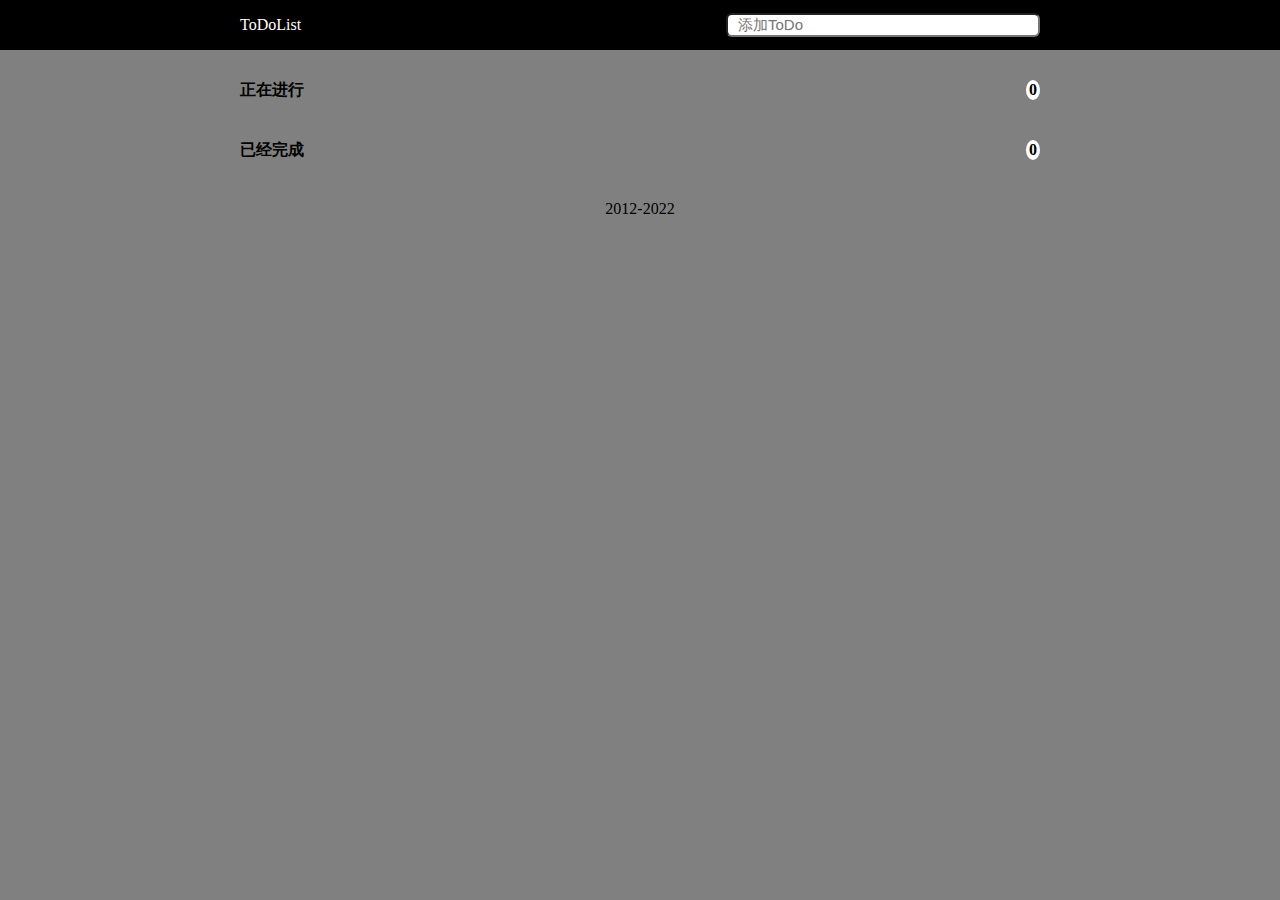
<file: toDolist/index.html>
<!DOCTYPE html>
<html lang="en">

<head>
    <meta charset="UTF-8">
    <meta http-equiv="X-UA-Compatible" content="IE=edge">
    <meta name="viewport" content="width=device-width, initial-scale=1.0">
    <title>Document</title>
    <link rel="stylesheet" href="./css/index.css">
</head>

<body>
    <!-- 头部 -->
    <header>
        <div class="box">
            <span>ToDoList</span>
            <input type="text" name="ctn" placeholder="添加ToDo" class="ctn">
        </div>
    </header>
    <article>
        <h4>正在进行 <span>0</span></h4>
        <ul>

        </ul>
    </article>
    <aside>
        <h4>已经完成 <span>0</span></h4>
        <ol>

        </ol>
    </aside>
    <footer>
        2012-2022
    </footer>
    <script src="./js/jquery.min.js"></script>
    <script>
        $(function() {
            // 创建li
            var ctn = document.querySelector('.ctn');
            ctn.addEventListener('keyup', function(e) {
                    if (e.keyCode == 13) {
                        if ($(this).val() != '') {
                            // 查找本地数据
                            var local = JSON.parse(getData());
                            if (local == null) {
                                local = [];
                            }
                            // console.log(local);
                            local.push({
                                    title: '' + $(this).val() + '',
                                    done: 'false'
                                })
                                // 修改数据
                            saveData(local);
                            // 添加li
                            // jiaLi(local);
                            start();
                            $(this).val('');
                        } else {
                            alert('请输入您待办的事项');
                        }
                    }
                })
                // 查找本地数据

            function getData() {
                return localStorage.getItem('todo');
            }
            // 修改本地数据
            function saveData(data) {
                localStorage.setItem('todo', JSON.stringify(data));
            }
            //将todo中的数据渲染到页面
            start();

            function start() {
                var local = JSON.parse(getData());
                $('ul').empty();
                $('ol').empty();
                $('article').height($('ul').siblings('h4').height());
                $('aside').height($('ul').siblings('h4').height());
                if (local != null) {
                    $.each(local, function(i, ele) {
                        // 创建小li
                        if (local[i].done == 'false') {
                            var li = "<li><input type='checkbox'>" + local[i].title + "<i></i></li>";
                            $('ul').prepend(li);
                            a_h('article', $('ul li').eq(0));
                            shuJia('article', 'ul');
                        } else {
                            var li_1 = "<li><input type='checkbox'>" + local[i].title + "<i></i></li>";
                            $('ol').prepend(li_1);
                            $.each($('ol li'), function(i, ele) {
                                $(ele).find('input').attr('checked', true);
                            })
                            a_h('aside', $('ol li').eq(0));
                            shuJia('aside', 'ol');
                        }
                    })
                }
            }

            // function jiaLi(_local) {
            //     // 创建小li
            //     var li = "<li><input type='checkbox'>" + _local[_local.length - 1].title + "<i></i></li>";
            //     $('ul').prepend(li);
            //     a_h('article', $('ul li').eq(0));
            //     $(this).val('');
            //     shuJia('article', 'ul');
            // }
            // 增加
            function a_h(obj, hai) {
                let h = $(obj).height();
                $(obj).height(h + $(hai).outerHeight(true));
            }
            // 减少
            function a_h_jian(obj, hai) {
                let h = $(obj).height();
                $(obj).height(h - $(hai).outerHeight(true));
            }
            // 勾选进入已完成模块
            $('ul').on('click', 'input', function() {
                zhengZai(this);
                start();
            });

            function zhengZai(_this) {
                var local = JSON.parse(getData());
                if (local != null) {
                    $.each(local, function(i, ele) {
                        if (ele.title == $(_this).parent().text()) {
                            ele.done = 'true';
                        }
                        saveData(local);
                    })
                }
            }
            // 取消已完成模块
            $('ol').on('click', 'input', function() {
                yiJing(this);
                start();
            })

            function yiJing(_this) {
                var local = JSON.parse(getData());
                if (local != null) {
                    $.each(local, function(i, ele) {
                        if (ele.title == $(_this).parent().text()) {
                            ele.done = 'false';
                        }
                        saveData(local);
                    })
                }
            }
            // 删除 正在进行的事项
            $('ul').on('click', 'i', function() {
                del(this);
                a_h_jian('article', $(this).parent());
                $(this).parent().remove();
                shuJia('aside', 'ol');
                shuJian('article', 'ul');
            })

            function del(_this) {
                var local = JSON.parse(getData());
                if (local != null) {
                    $.each(local, function(i, ele) {
                        if (ele.title == $(_this).parent().text()) {
                            local.splice(i, 1);
                            saveData(local);
                            return false;
                        }

                    })
                }
            }
            // 删除 已完成的事项
            $('ol').on('click', 'i', function() {
                    del(this);
                    a_h_jian('aside', $(this).parent());
                    $(this).parent().remove();
                    shuJia('aside', 'ol');
                    shuJian('article', 'ul');
                })
                // 数据的增减
            function shuJia(obj, yuan) {
                $(obj).find('span').text($(yuan).find('li').length);
            }

            function shuJian(obj, yuan) {
                $(obj).find('span').text($(yuan).find('li').length);
            }
        })
    </script>
</body>

</html>
</file>
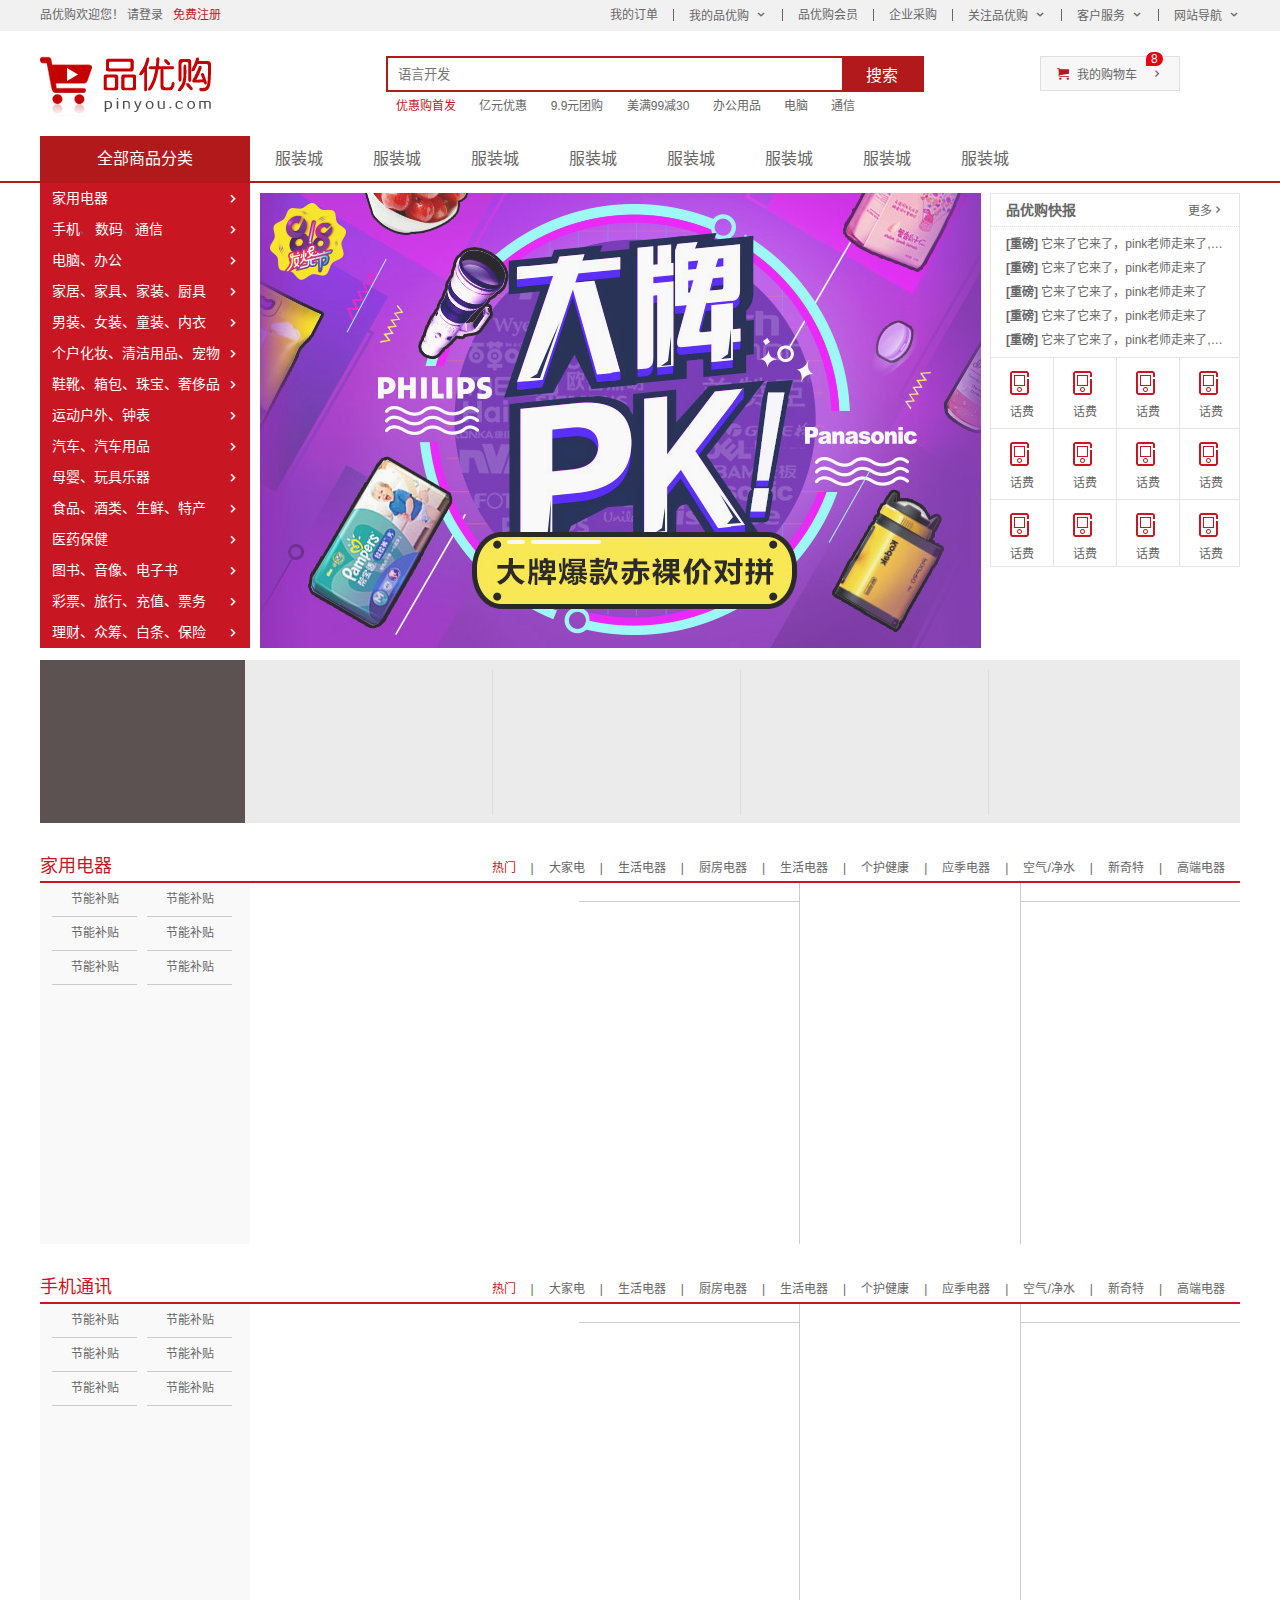
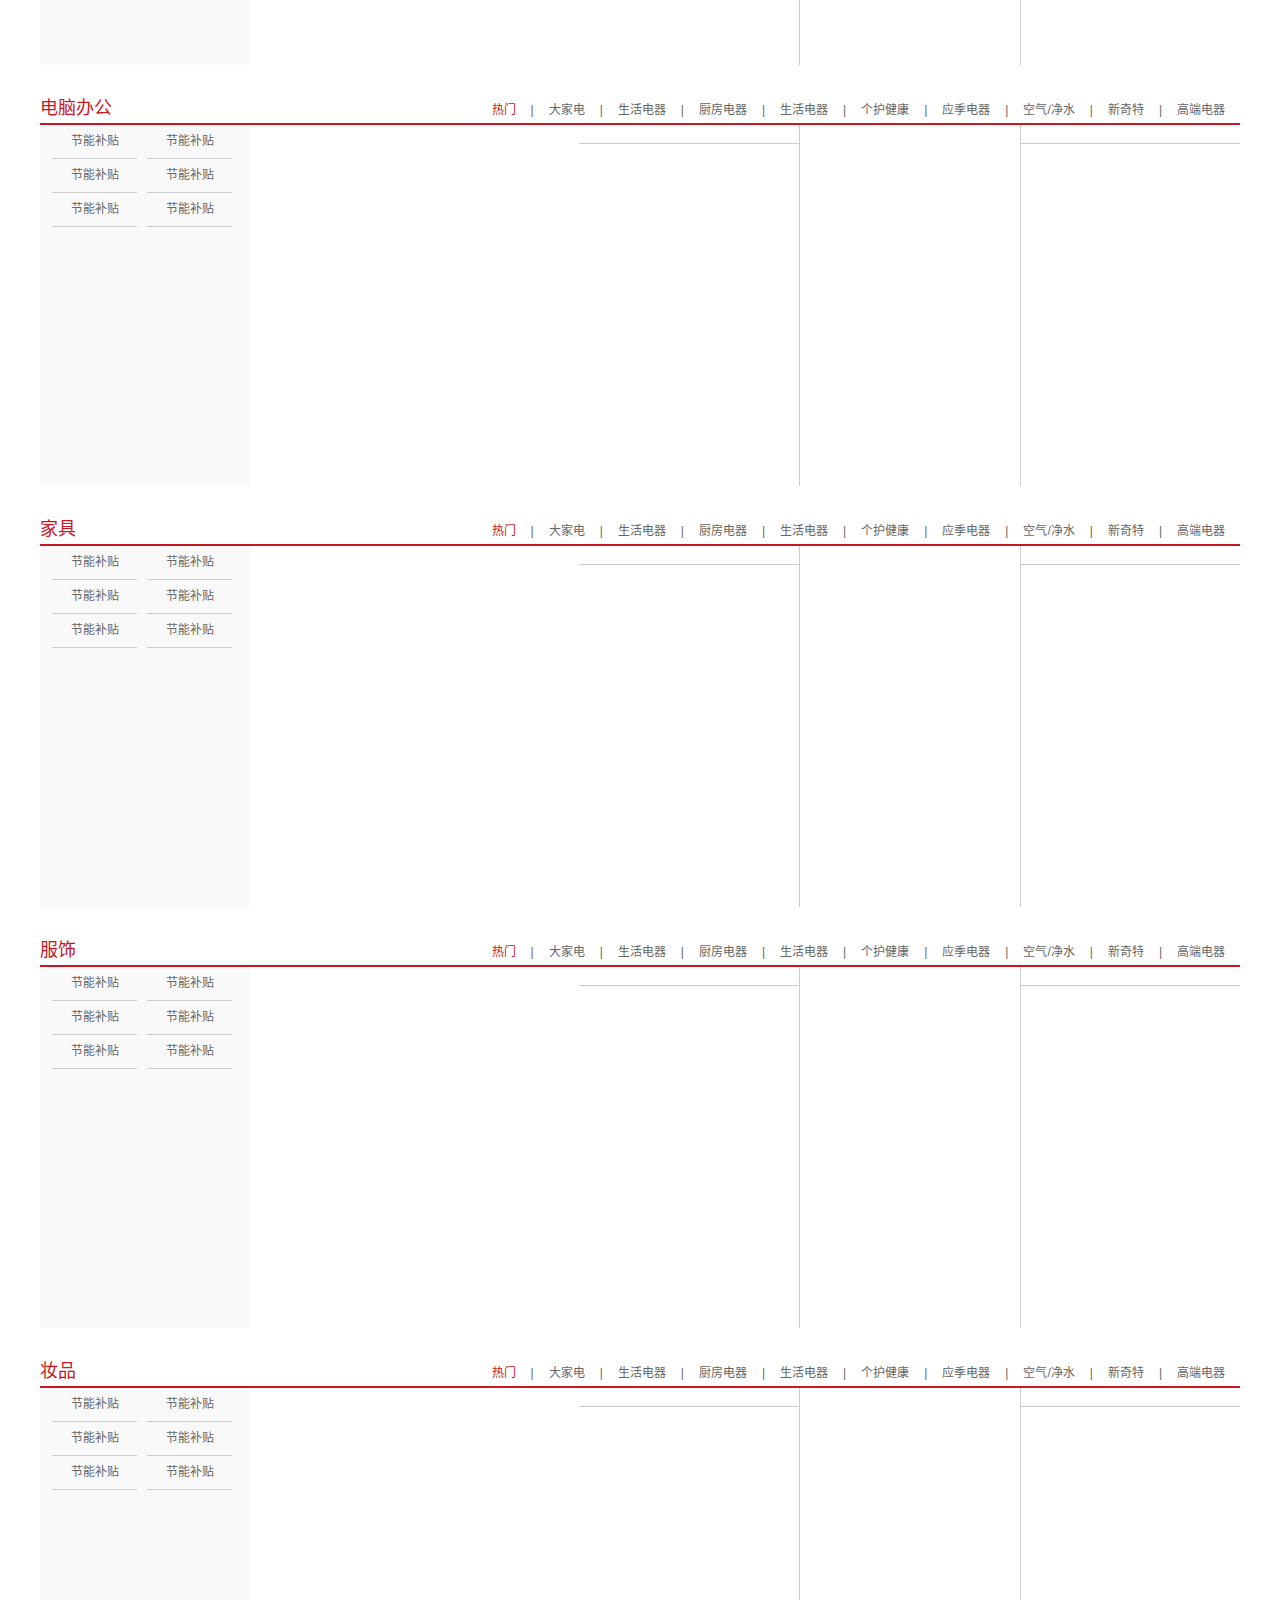
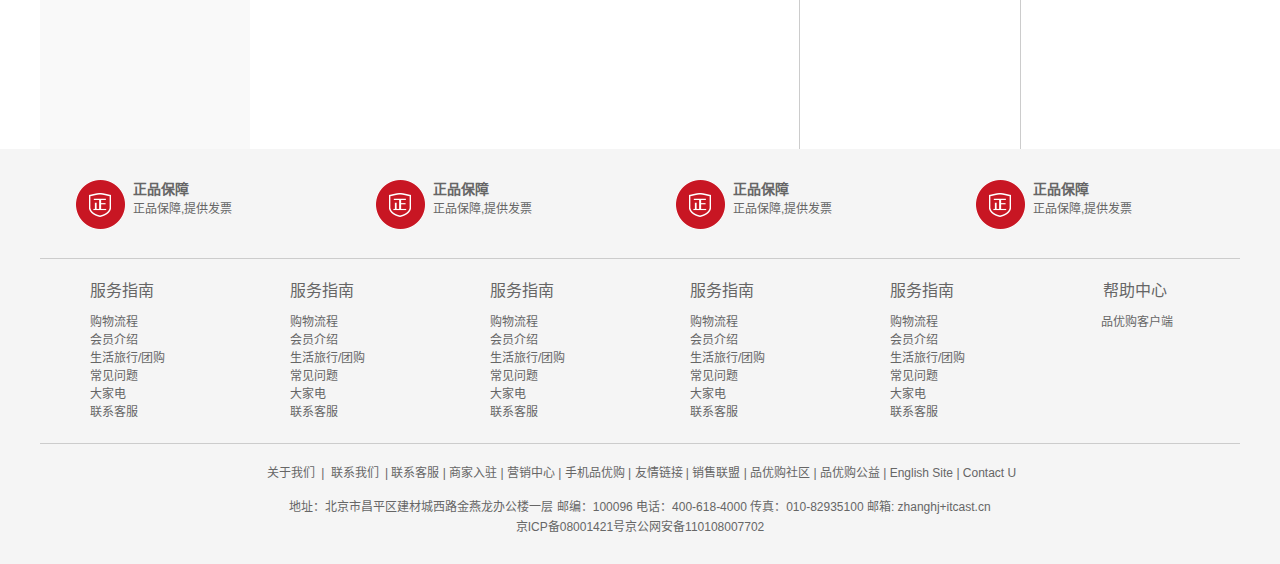
<file: 电梯导航案例/index.html>
<!DOCTYPE html>
<html lang="zh-CN">

<head>
    <meta charset="UTF-8">
    <meta name="viewport" content="width=device-width, initial-scale=1.0">
    <meta http-equiv="X-UA-Compatible" content="ie=edge">
    <title>品优购商城-综合网购首选-正品低价、品质保障、配送及时、轻松购物！
    </title>
    <!-- 网站说明 -->
    <meta name="description" content="品优购商城-专业的综合网上购物商城,销售家电、数码通讯、电脑、家居百货、服装服饰、母婴、图书、食品等数万个品牌优质商品.便捷、诚信的服务，为您提供愉悦的网上购物体验!" />
    <!-- 关键字 -->
    <meta name="keywords" content="网上购物,网上商城,手机,笔记本,电脑,MP3,CD,VCD,DV,相机,数码,配件,手表,存储卡,京东" />

    <!-- 引入favicon图标 -->
    <link rel="shortcut icon" href="favicon.ico" />
    <!-- 引入我们初始化样式文件 -->
    <link rel="stylesheet" href="css/base.css">
    <!-- 引入我们公共的样式文件 -->
    <link rel="stylesheet" href="css/common.css">
    <!-- 引入我们index.css文件  -->
    <link rel="stylesheet" href="css/index.css">
    <!-- 引入jquery -->
    <script src="./js/jquery.min.js"></script>
    <!-- 引入当前页面样式 -->
    <script src="./js/index.js"></script>
</head>

<body>
    <!-- 快捷导航模块 start -->
    <section class="shortcut">
        <div class="w">
            <div class="fl">
                <ul>
                    <li>品优购欢迎您！&nbsp;</li>
                    <li>
                        <a href="#">请登录</a> &nbsp; <a href="register.html" class="style_red">免费注册</a>
                    </li>
                </ul>
            </div>
            <div class="fr">
                <ul>
                    <li>我的订单</li>
                    <li></li>
                    <li class="arrow-icon">我的品优购</li>
                    <li></li>
                    <li>品优购会员</li>
                    <li></li>
                    <li>企业采购</li>
                    <li></li>
                    <li class="arrow-icon">关注品优购</li>
                    <li></li>
                    <li class="arrow-icon">客户服务</li>
                    <li></li>
                    <li class="arrow-icon">网站导航</li>
                </ul>
            </div>
        </div>
    </section>
    <!-- 快捷导航模块 end -->
    <!-- header头部模块制作 start -->
    <header class="header w">
        <!-- logo模块 -->
        <div class="logo">
            <h1>
                <a href="index.html" title="品优购商城">品优购商城</a>
            </h1>
        </div>
        <!-- search搜索模块 -->
        <div class="search">
            <input type="search" name="" id="" placeholder="语言开发">
            <button>搜索</button>
        </div>
        <!-- hotwords模块制作 -->
        <div class="hotwords">
            <a href="#" class="style_red">优惠购首发</a>
            <a href="#">亿元优惠</a>
            <a href="#">9.9元团购</a>
            <a href="#">美满99减30</a>
            <a href="#">办公用品</a>
            <a href="#">电脑</a>
            <a href="#">通信</a>
        </div>
        <!-- 购物车模块 -->
        <div class="shopcar">
            我的购物车
            <i class="count">8</i>
        </div>
    </header>
    <!-- header头部模块制作 end -->
    <!-- nav模块制作 start -->
    <nav class="nav">
        <div class="w">
            <div class="dropdown">
                <div class="dt">全部商品分类</div>
                <div class="dd">
                    <ul>
                        <li><a href="#">家用电器</a> </li>
                        <li><a href="list.html">手机</a>、 <a href="#">数码</a>、<a href="#">通信</a> </li>
                        <li><a href="#">电脑、办公</a> </li>
                        <li><a href="#">家居、家具、家装、厨具</a> </li>
                        <li><a href="#">男装、女装、童装、内衣</a> </li>
                        <li><a href="#">个户化妆、清洁用品、宠物</a> </li>
                        <li><a href="#">鞋靴、箱包、珠宝、奢侈品</a> </li>
                        <li><a href="#">运动户外、钟表</a> </li>
                        <li><a href="#">汽车、汽车用品</a> </li>
                        <li><a href="#">母婴、玩具乐器</a> </li>
                        <li><a href="#">食品、酒类、生鲜、特产</a> </li>
                        <li><a href="#">医药保健</a> </li>
                        <li><a href="#">图书、音像、电子书</a> </li>
                        <li><a href="#">彩票、旅行、充值、票务</a> </li>
                        <li><a href="#">理财、众筹、白条、保险</a> </li>

                    </ul>
                </div>
            </div>
            <div class="navitems">
                <ul>
                    <li><a href="#">服装城</a></li>
                    <li><a href="#">服装城</a></li>
                    <li><a href="#">服装城</a></li>
                    <li><a href="#">服装城</a></li>
                    <li><a href="#">服装城</a></li>
                    <li><a href="#">服装城</a></li>
                    <li><a href="#">服装城</a></li>
                    <li><a href="#">服装城</a></li>
                </ul>
            </div>
        </div>
    </nav>
    <!-- nav模块制作 end -->
    <!-- 首页专有的模块 main  start -->
    <div class="w">
        <div class="main">
            <div class="focus">
                <ul>
                    <li>
                        <img data-lazy-src="upload/focus1.png" alt="">
                    </li>
                </ul>
            </div>
            <div class="newsflash">
                <div class="news">
                    <div class="news-hd">
                        <h5>品优购快报</h5>
                        <a href="#" class="more">更多</a>
                    </div>
                    <div class="news-bd">
                        <ul>
                            <li><a href="#"><strong>[重磅]</strong> 它来了它来了，pink老师走来了, 它是谁？</a></li>
                            <li><a href="#"><strong>[重磅]</strong> 它来了它来了，pink老师走来了</a></li>
                            <li><a href="#"><strong>[重磅]</strong> 它来了它来了，pink老师走来了</a></li>
                            <li><a href="#"><strong>[重磅]</strong> 它来了它来了，pink老师走来了</a></li>
                            <li><a href="#"><strong>[重磅]</strong> 它来了它来了，pink老师走来了, 它是谁？</a></li>
                        </ul>
                    </div>
                </div>
                <div class="lifeservice">
                    <ul>
                        <li>
                            <i></i>
                            <p>话费</p>
                        </li>
                        <li>
                            <i></i>
                            <p>话费</p>
                        </li>
                        <li>
                            <i></i>
                            <p>话费</p>
                        </li>
                        <li>
                            <i></i>
                            <p>话费</p>
                        </li>
                        <li>
                            <i></i>
                            <p>话费</p>
                        </li>
                        <li>
                            <i></i>
                            <p>话费</p>
                        </li>
                        <li>
                            <i></i>
                            <p>话费</p>
                        </li>
                        <li>
                            <i></i>
                            <p>话费</p>
                        </li>
                        <li>
                            <i></i>
                            <p>话费</p>
                        </li>
                        <li>
                            <i></i>
                            <p>话费</p>
                        </li>
                        <li>
                            <i></i>
                            <p>话费</p>
                        </li>
                        <li>
                            <i></i>
                            <p>话费</p>
                        </li>
                    </ul>
                </div>
                <div class="bargain">
                    <img data-lazy-src="upload/bargain.png" alt="">
                </div>
            </div>
        </div>
    </div>
    <!-- 首页专有的模块 main  end -->
    <!-- 推荐模块 start-->
    <div class="w recom">
        <div class="recom_hd">
            <img data-lazy-src="images/recom.png" alt="">
        </div>
        <div class="recom_bd">
            <ul>
                <li><img data-lazy-src="upload/recom_03.jpg" alt=""></li>
                <li><img data-lazy-src="upload/recom_03.jpg" alt=""></li>
                <li><img data-lazy-src="upload/recom_03.jpg" alt=""></li>
                <li><img data-lazy-src="upload/recom_03.jpg" alt=""></li>
            </ul>
        </div>
    </div>
    <!-- 推荐模块 end-->
    <!-- 楼层区域制作start -->
    <div class="floor">
        <!-- 1楼家用电器楼层 -->
        <div class="w jiadian">
            <div class="box_hd">
                <h3>家用电器</h3>
                <div class="tab_list">
                    <ul>
                        <li> <a href="#" class="style_red">热门</a>|</li>
                        <li><a href="#">大家电</a>|</li>
                        <li><a href="#">生活电器</a>|</li>
                        <li><a href="#">厨房电器</a>|</li>
                        <li><a href="#">生活电器</a>|</li>
                        <li><a href="#">个护健康</a>|</li>
                        <li><a href="#">应季电器</a>|</li>
                        <li><a href="#">空气/净水</a>|</li>
                        <li><a href="#">新奇特</a>|</li>
                        <li><a href="#"> 高端电器</a></li>
                    </ul>
                </div>
            </div>
            <div class="box_bd">
                <div class="tab_content">
                    <div class="tab_list_item">
                        <div class="col_210">
                            <ul>
                                <li><a href="#">节能补贴</a></li>
                                <li><a href="#">节能补贴</a></li>
                                <li><a href="#">节能补贴</a></li>
                                <li><a href="#">节能补贴</a></li>
                                <li><a href="#">节能补贴</a></li>
                                <li><a href="#">节能补贴</a></li>
                            </ul>
                            <a href="#">
                                <img data-lazy-src="upload/floor-1-1.png" alt="">
                            </a>
                        </div>
                        <div class="col_329">
                            <a href="#">
                                <img data-lazy-src="upload/floor-1-b01.png" alt="">
                            </a>
                        </div>
                        <div class="col_221">
                            <a href="#" class="bb"> <img data-lazy-src="upload/floor-1-2.png" alt=""></a>
                            <a href="#"> <img data-lazy-src="upload/floor-1-3.png" alt=""></a>
                        </div>
                        <div class="col_221">
                            <a href="#"> <img data-lazy-src="upload/floor-1-4.png" alt=""></a>

                        </div>
                        <div class="col_219">
                            <a href="#" class="bb"> <img data-lazy-src="upload/floor-1-5.png" alt=""></a>
                            <a href="#"> <img data-lazy-src="upload/floor-1-6.png" alt=""></a>
                        </div>
                    </div>
                </div>
            </div>
        </div>
        <!-- 2楼手机楼层 -->
        <div class="w shouji">
            <div class="box_hd">
                <h3>手机通讯</h3>
                <div class="tab_list">
                    <ul>
                        <li> <a href="#" class="style_red">热门</a>|</li>
                        <li><a href="#">大家电</a>|</li>
                        <li><a href="#">生活电器</a>|</li>
                        <li><a href="#">厨房电器</a>|</li>
                        <li><a href="#">生活电器</a>|</li>
                        <li><a href="#">个护健康</a>|</li>
                        <li><a href="#">应季电器</a>|</li>
                        <li><a href="#">空气/净水</a>|</li>
                        <li><a href="#">新奇特</a>|</li>
                        <li><a href="#"> 高端电器</a></li>
                    </ul>
                </div>
            </div>
            <div class="box_bd">
                <div class="tab_content">
                    <div class="tab_list_item">
                        <div class="col_210">
                            <ul>
                                <li><a href="#">节能补贴</a></li>
                                <li><a href="#">节能补贴</a></li>
                                <li><a href="#">节能补贴</a></li>
                                <li><a href="#">节能补贴</a></li>
                                <li><a href="#">节能补贴</a></li>
                                <li><a href="#">节能补贴</a></li>
                            </ul>
                            <a href="#">
                                <img data-lazy-src="upload/floor-1-1.png" alt="">
                            </a>
                        </div>
                        <div class="col_329">
                            <a href="#">
                                <img data-lazy-src="upload/floor-1-b01.png" alt="">
                            </a>
                        </div>
                        <div class="col_221">
                            <a href="#" class="bb"> <img data-lazy-src="upload/floor-1-2.png" alt=""></a>
                            <a href="#"> <img data-lazy-src="upload/floor-1-3.png" alt=""></a>
                        </div>
                        <div class="col_221">
                            <a href="#"> <img data-lazy-src="upload/floor-1-4.png" alt=""></a>

                        </div>
                        <div class="col_219">
                            <a href="#" class="bb"> <img data-lazy-src="upload/floor-1-5.png" alt=""></a>
                            <a href="#"> <img data-lazy-src="upload/floor-1-6.png" alt=""></a>
                        </div>
                    </div>
                </div>
            </div>
        </div>
        <!-- 3楼电脑、办公 -->
        <div class="w diannao">
            <div class="box_hd">
                <h3>电脑办公</h3>
                <div class="tab_list">
                    <ul>
                        <li> <a href="#" class="style_red">热门</a>|</li>
                        <li><a href="#">大家电</a>|</li>
                        <li><a href="#">生活电器</a>|</li>
                        <li><a href="#">厨房电器</a>|</li>
                        <li><a href="#">生活电器</a>|</li>
                        <li><a href="#">个护健康</a>|</li>
                        <li><a href="#">应季电器</a>|</li>
                        <li><a href="#">空气/净水</a>|</li>
                        <li><a href="#">新奇特</a>|</li>
                        <li><a href="#"> 高端电器</a></li>
                    </ul>
                </div>
            </div>
            <div class="box_bd">
                <div class="tab_content">
                    <div class="tab_list_item">
                        <div class="col_210">
                            <ul>
                                <li><a href="#">节能补贴</a></li>
                                <li><a href="#">节能补贴</a></li>
                                <li><a href="#">节能补贴</a></li>
                                <li><a href="#">节能补贴</a></li>
                                <li><a href="#">节能补贴</a></li>
                                <li><a href="#">节能补贴</a></li>
                            </ul>
                            <a href="#">
                                <img data-lazy-src="upload/floor-1-1.png" alt="">
                            </a>
                        </div>
                        <div class="col_329">
                            <a href="#">
                                <img data-lazy-src="upload/floor-1-b01.png" alt="">
                            </a>
                        </div>
                        <div class="col_221">
                            <a href="#" class="bb"> <img data-lazy-src="upload/floor-1-2.png" alt=""></a>
                            <a href="#"> <img data-lazy-src="upload/floor-1-3.png" alt=""></a>
                        </div>
                        <div class="col_221">
                            <a href="#"> <img data-lazy-src="upload/floor-1-4.png" alt=""></a>

                        </div>
                        <div class="col_219">
                            <a href="#" class="bb"> <img data-lazy-src="upload/floor-1-5.png" alt=""></a>
                            <a href="#"> <img data-lazy-src="upload/floor-1-6.png" alt=""></a>
                        </div>
                    </div>
                </div>
            </div>
        </div>
        <!-- 4楼 家具-->
        <div class="w jiaju">
            <div class="box_hd">
                <h3>家具</h3>
                <div class="tab_list">
                    <ul>
                        <li> <a href="#" class="style_red">热门</a>|</li>
                        <li><a href="#">大家电</a>|</li>
                        <li><a href="#">生活电器</a>|</li>
                        <li><a href="#">厨房电器</a>|</li>
                        <li><a href="#">生活电器</a>|</li>
                        <li><a href="#">个护健康</a>|</li>
                        <li><a href="#">应季电器</a>|</li>
                        <li><a href="#">空气/净水</a>|</li>
                        <li><a href="#">新奇特</a>|</li>
                        <li><a href="#"> 高端电器</a></li>
                    </ul>
                </div>
            </div>
            <div class="box_bd">
                <div class="tab_content">
                    <div class="tab_list_item">
                        <div class="col_210">
                            <ul>
                                <li><a href="#">节能补贴</a></li>
                                <li><a href="#">节能补贴</a></li>
                                <li><a href="#">节能补贴</a></li>
                                <li><a href="#">节能补贴</a></li>
                                <li><a href="#">节能补贴</a></li>
                                <li><a href="#">节能补贴</a></li>
                            </ul>
                            <a href="#">
                                <img data-lazy-src="upload/floor-1-1.png" alt="">
                            </a>
                        </div>
                        <div class="col_329">
                            <a href="#">
                                <img data-lazy-src="upload/floor-1-b01.png" alt="">
                            </a>
                        </div>
                        <div class="col_221">
                            <a href="#" class="bb"> <img data-lazy-src="upload/floor-1-2.png" alt=""></a>
                            <a href="#"> <img data-lazy-src="upload/floor-1-3.png" alt=""></a>
                        </div>
                        <div class="col_221">
                            <a href="#"> <img data-lazy-src="upload/floor-1-4.png" alt=""></a>

                        </div>
                        <div class="col_219">
                            <a href="#" class="bb"> <img data-lazy-src="upload/floor-1-5.png" alt=""></a>
                            <a href="#"> <img data-lazy-src="upload/floor-1-6.png" alt=""></a>
                        </div>
                    </div>
                </div>
            </div>
        </div>
        <!-- 五楼 服饰 -->
        <div class="w fushi">
            <div class="box_hd">
                <h3>服饰</h3>
                <div class="tab_list">
                    <ul>
                        <li> <a href="#" class="style_red">热门</a>|</li>
                        <li><a href="#">大家电</a>|</li>
                        <li><a href="#">生活电器</a>|</li>
                        <li><a href="#">厨房电器</a>|</li>
                        <li><a href="#">生活电器</a>|</li>
                        <li><a href="#">个护健康</a>|</li>
                        <li><a href="#">应季电器</a>|</li>
                        <li><a href="#">空气/净水</a>|</li>
                        <li><a href="#">新奇特</a>|</li>
                        <li><a href="#"> 高端电器</a></li>
                    </ul>
                </div>
            </div>
            <div class="box_bd">
                <div class="tab_content">
                    <div class="tab_list_item">
                        <div class="col_210">
                            <ul>
                                <li><a href="#">节能补贴</a></li>
                                <li><a href="#">节能补贴</a></li>
                                <li><a href="#">节能补贴</a></li>
                                <li><a href="#">节能补贴</a></li>
                                <li><a href="#">节能补贴</a></li>
                                <li><a href="#">节能补贴</a></li>
                            </ul>
                            <a href="#">
                                <img data-lazy-src="upload/floor-1-1.png" alt="">
                            </a>
                        </div>
                        <div class="col_329">
                            <a href="#">
                                <img data-lazy-src="upload/floor-1-b01.png" alt="">
                            </a>
                        </div>
                        <div class="col_221">
                            <a href="#" class="bb"> <img data-lazy-src="upload/floor-1-2.png" alt=""></a>
                            <a href="#"> <img data-lazy-src="upload/floor-1-3.png" alt=""></a>
                        </div>
                        <div class="col_221">
                            <a href="#"> <img data-lazy-src="upload/floor-1-4.png" alt=""></a>

                        </div>
                        <div class="col_219">
                            <a href="#" class="bb"> <img data-lazy-src="upload/floor-1-5.png" alt=""></a>
                            <a href="#"> <img data-lazy-src="upload/floor-1-6.png" alt=""></a>
                        </div>
                    </div>
                </div>
            </div>
        </div>
        <!-- 6楼 妆品 -->
        <div class="w huazhuang">
            <div class="box_hd">
                <h3>妆品</h3>
                <div class="tab_list">
                    <ul>
                        <li> <a href="#" class="style_red">热门</a>|</li>
                        <li><a href="#">大家电</a>|</li>
                        <li><a href="#">生活电器</a>|</li>
                        <li><a href="#">厨房电器</a>|</li>
                        <li><a href="#">生活电器</a>|</li>
                        <li><a href="#">个护健康</a>|</li>
                        <li><a href="#">应季电器</a>|</li>
                        <li><a href="#">空气/净水</a>|</li>
                        <li><a href="#">新奇特</a>|</li>
                        <li><a href="#"> 高端电器</a></li>
                    </ul>
                </div>
            </div>
            <div class="box_bd">
                <div class="tab_content">
                    <div class="tab_list_item">
                        <div class="col_210">
                            <ul>
                                <li><a href="#">节能补贴</a></li>
                                <li><a href="#">节能补贴</a></li>
                                <li><a href="#">节能补贴</a></li>
                                <li><a href="#">节能补贴</a></li>
                                <li><a href="#">节能补贴</a></li>
                                <li><a href="#">节能补贴</a></li>
                            </ul>
                            <a href="#">
                                <img data-lazy-src="upload/floor-1-1.png" alt="">
                            </a>
                        </div>
                        <div class="col_329">
                            <a href="#">
                                <img data-lazy-src="upload/floor-1-b01.png" alt="">
                            </a>
                        </div>
                        <div class="col_221">
                            <a href="#" class="bb"> <img data-lazy-src="upload/floor-1-2.png" alt=""></a>
                            <a href="#"> <img data-lazy-src="upload/floor-1-3.png" alt=""></a>
                        </div>
                        <div class="col_221">
                            <a href="#"> <img data-lazy-src="upload/floor-1-4.png" alt=""></a>

                        </div>
                        <div class="col_219">
                            <a href="#" class="bb"> <img data-lazy-src="upload/floor-1-5.png" alt=""></a>
                            <a href="#"> <img data-lazy-src="upload/floor-1-6.png" alt=""></a>
                        </div>
                    </div>
                </div>
            </div>
        </div>
    </div>
    <!-- 楼层区域制作end -->
    <!-- 底部模块的制作 start -->
    <footer class="footer">
        <div class="w">
            <div class="mod_service">
                <ul>
                    <li>
                        <h5></h5>
                        <div class="service_txt">
                            <h4>正品保障</h4>
                            <p>正品保障,提供发票</p>
                        </div>
                    </li>
                    <li>
                        <h5></h5>
                        <div class="service_txt">
                            <h4>正品保障</h4>
                            <p>正品保障,提供发票</p>
                        </div>
                    </li>
                    <li>
                        <h5></h5>
                        <div class="service_txt">
                            <h4>正品保障</h4>
                            <p>正品保障,提供发票</p>
                        </div>
                    </li>
                    <li>
                        <h5></h5>
                        <div class="service_txt">
                            <h4>正品保障</h4>
                            <p>正品保障,提供发票</p>
                        </div>
                    </li>
                </ul>
            </div>
            <div class="mod_help">
                <dl>
                    <dt>服务指南</dt>
                    <dd><a href="#">购物流程</a></dd>
                    <dd><a href="#">会员介绍</a></dd>
                    <dd><a href="#">生活旅行/团购</a></dd>
                    <dd><a href="#">常见问题</a></dd>
                    <dd><a href="#">大家电</a></dd>
                    <dd><a href="#">联系客服</a></dd>
                </dl>
                <dl>
                    <dt>服务指南</dt>
                    <dd><a href="#">购物流程</a></dd>
                    <dd><a href="#">会员介绍</a></dd>
                    <dd><a href="#">生活旅行/团购</a></dd>
                    <dd><a href="#">常见问题</a></dd>
                    <dd><a href="#">大家电</a></dd>
                    <dd><a href="#">联系客服</a></dd>
                </dl>
                <dl>
                    <dt>服务指南</dt>
                    <dd><a href="#">购物流程</a></dd>
                    <dd><a href="#">会员介绍</a></dd>
                    <dd><a href="#">生活旅行/团购</a></dd>
                    <dd><a href="#">常见问题</a></dd>
                    <dd><a href="#">大家电</a></dd>
                    <dd><a href="#">联系客服</a></dd>
                </dl>
                <dl>
                    <dt>服务指南</dt>
                    <dd><a href="#">购物流程</a></dd>
                    <dd><a href="#">会员介绍</a></dd>
                    <dd><a href="#">生活旅行/团购</a></dd>
                    <dd><a href="#">常见问题</a></dd>
                    <dd><a href="#">大家电</a></dd>
                    <dd><a href="#">联系客服</a></dd>
                </dl>
                <dl>
                    <dt>服务指南</dt>
                    <dd><a href="#">购物流程</a></dd>
                    <dd><a href="#">会员介绍</a></dd>
                    <dd><a href="#">生活旅行/团购</a></dd>
                    <dd><a href="#">常见问题</a></dd>
                    <dd><a href="#">大家电</a></dd>
                    <dd><a href="#">联系客服</a></dd>
                </dl>
                <dl>
                    <dt>帮助中心</dt>
                    <dd>
                        <img data-lazy-src="images/wx_cz.jpg" alt=""> 品优购客户端
                    </dd>
                </dl>
            </div>
            <div class="mod_copyright">
                <div class="links">
                    <a href="#">关于我们</a> | <a href="#">联系我们</a> | 联系客服 | 商家入驻 | 营销中心 | 手机品优购 | 友情链接 | 销售联盟 | 品优购社区 | 品优购公益 | English Site | Contact U
                </div>
                <div class="copyright">
                    地址：北京市昌平区建材城西路金燕龙办公楼一层 邮编：100096 电话：400-618-4000 传真：010-82935100 邮箱: zhanghj+itcast.cn <br> 京ICP备08001421号京公网安备110108007702
                </div>
            </div>
        </div>
    </footer>
    <!-- 底部模块的制作 end -->
    <!-- 电梯导航栏  jq后加 -->
    <div class="dian">
        <ul>
            <li class="current">家用电器</li>
            <li>手机通讯</li>
            <li>电脑、办公</li>
            <li>家具</li>
            <li>服饰</li>
            <li>妆品</li>
        </ul>
    </div>
    <script src="./js/EasyLazyload.min.js"></script>
    <script>
        lazyLoadInit({
            showTime: 1100,
            onLoadBackEnd: function(i, e) {
                console.log("onLoadBackEnd:" + i);
            },
            onLoadBackStart: function(i, e) {
                console.log("onLoadBackStart:" + i);
            }
        });
    </script>
</body>

</html>
</file>
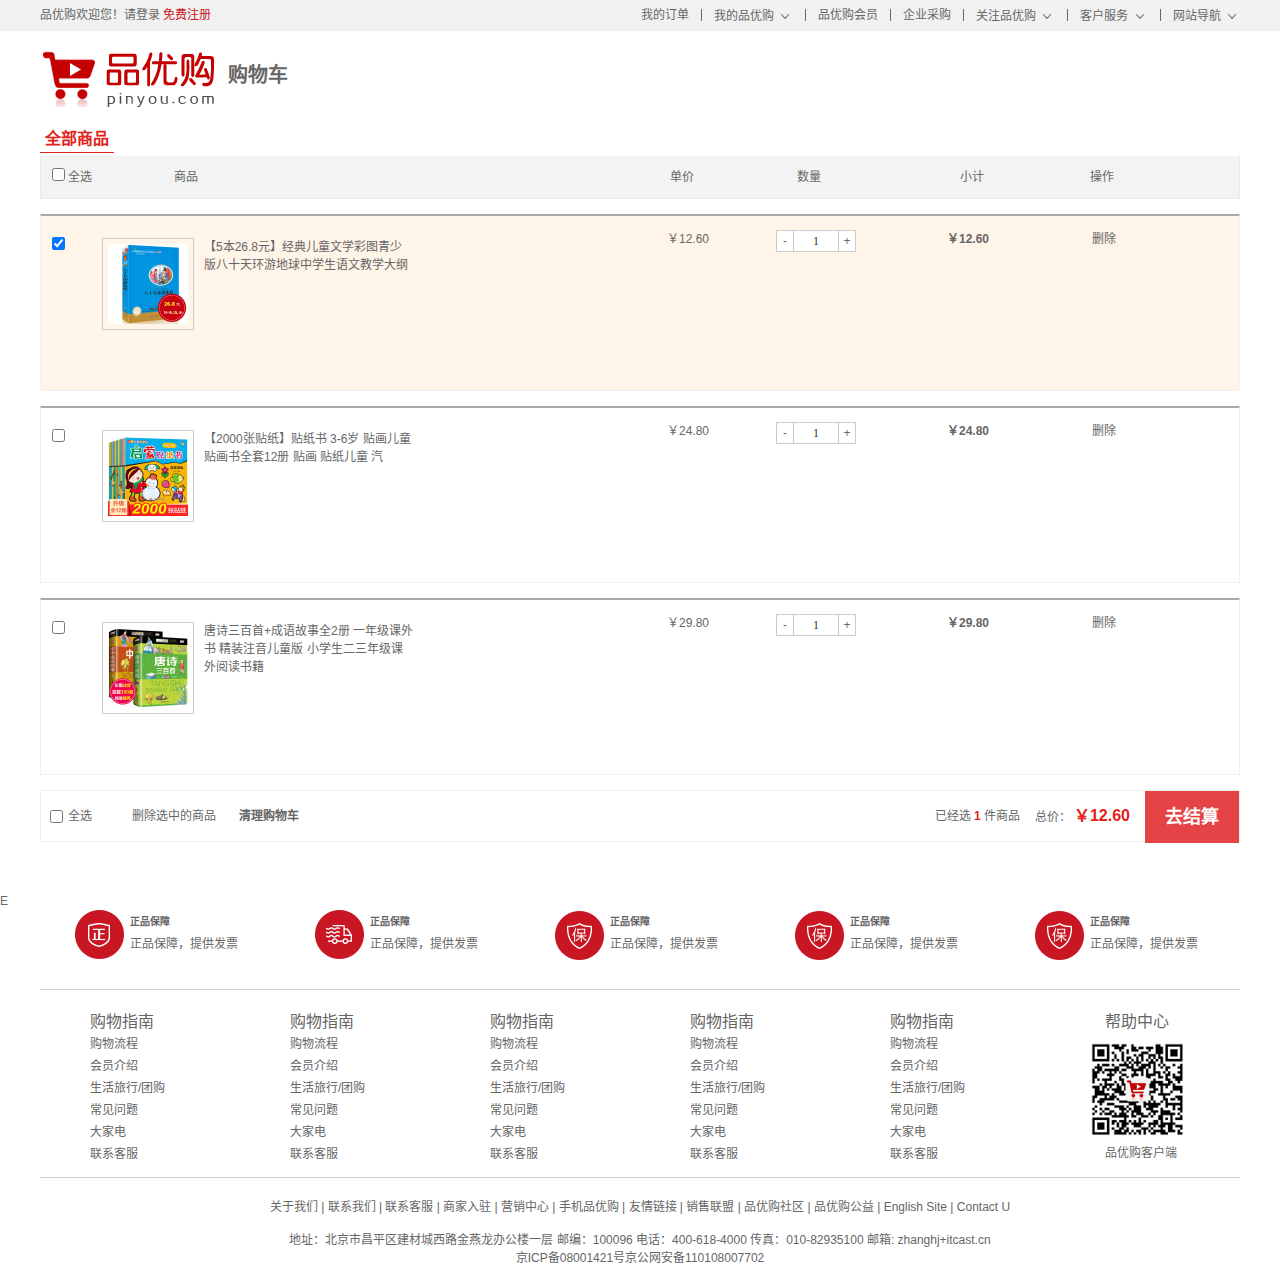
<file: 购物车/index.html>
<!DOCTYPE html>
<html lang="zh-CN">

<head>
    <meta charset="UTF-8">
    <title>我的购物车-品优购</title>
    <meta name="description" content="品优购JD.COM-专业的综合网上购物商城,销售家电、数码通讯、电脑、家居百货、服装服饰、母婴、图书、食品等数万个品牌优质商品.便捷、诚信的服务，为您提供愉悦的网上购物体验!" />
    <meta name="Keywords" content="网上购物,网上商城,手机,笔记本,电脑,MP3,CD,VCD,DV,相机,数码,配件,手表,存储卡,品优购" />
    <!-- 引入facicon.ico网页图标 -->
    <link rel="shortcut icon" href="favicon.ico" type="image/x-icon" />
    <!-- 引入css 初始化的css 文件 -->
    <link rel="stylesheet" href="css/base.css">
    <!-- 引入公共样式的css 文件 -->
    <link rel="stylesheet" href="css/common.css">
    <!-- 引入car css -->
    <link rel="stylesheet" href="css/car.css">
    <!-- 先引入jquery  -->
    <script src="js/jquery.min.js"></script>
    <!-- 在引入我们自己的js文件 -->
    <script src="./js/car.js"></script>
</head>

<body>
    <!-- 顶部快捷导航start -->
    <div class="shortcut">
        <div class="w">
            <div class="fl">
                <ul>
                    <li>品优购欢迎您！ </li>
                    <li>
                        <a href="#">请登录</a>
                        <a href="#" class="style-red">免费注册</a>
                    </li>
                </ul>
            </div>
            <div class="fr">
                <ul>
                    <li><a href="#">我的订单</a></li>
                    <li class="spacer"></li>
                    <li>
                        <a href="#">我的品优购</a>
                        <i class="icomoon"></i>
                    </li>
                    <li class="spacer"></li>
                    <li><a href="#">品优购会员</a></li>
                    <li class="spacer"></li>
                    <li><a href="#">企业采购</a></li>
                    <li class="spacer"></li>
                    <li><a href="#">关注品优购</a> <i class="icomoon"></i></li>
                    <li class="spacer"></li>
                    <li><a href="#">客户服务</a> <i class="icomoon"></i></li>
                    <li class="spacer"></li>
                    <li><a href="#">网站导航</a> <i class="icomoon"></i></li>
                </ul>
            </div>
        </div>
    </div>
    <!-- 顶部快捷导航end  -->


    <div class="car-header">
        <div class="w">
            <div class="car-logo">
                <img src="img/logo.png" alt=""> <b>购物车</b>
            </div>
        </div>
    </div>

    </div>
    <div class="c-container">
        <div class="w">
            <div class="cart-filter-bar">
                <em>全部商品</em>
            </div>
            <!-- 购物车主要核心区域 -->
            <div class="cart-warp">
                <!-- 头部全选模块 -->
                <div class="cart-thead">
                    <div class="t-checkbox">
                        <input type="checkbox" name="" id="" class="checkall"> 全选
                    </div>
                    <div class="t-goods">商品</div>
                    <div class="t-price">单价</div>
                    <div class="t-num">数量</div>
                    <div class="t-sum">小计</div>
                    <div class="t-action">操作</div>
                </div>
                <!-- 商品详细模块 -->
                <div class="cart-item-list">
                    <div class="cart-item check-cart-item">
                        <div class="p-checkbox">
                            <input type="checkbox" name="" id="" checked class="j-checkbox">
                        </div>
                        <div class="p-goods">
                            <div class="p-img">
                                <img src="upload/p1.jpg" alt="">
                            </div>
                            <div class="p-msg">【5本26.8元】经典儿童文学彩图青少版八十天环游地球中学生语文教学大纲</div>
                        </div>
                        <div class="p-price">￥12.60</div>
                        <div class="p-num">
                            <div class="quantity-form">
                                <a href="javascript:;" class="decrement">-</a>
                                <input type="text" class="itxt" value="1">
                                <a href="javascript:;" class="increment">+</a>
                            </div>
                        </div>
                        <div class="p-sum">￥12.60</div>
                        <div class="p-action"><a href="javascript:;">删除</a></div>
                    </div>
                    <div class="cart-item">
                        <div class="p-checkbox">
                            <input type="checkbox" name="" id="" class="j-checkbox">
                        </div>
                        <div class="p-goods">
                            <div class="p-img">
                                <img src="upload/p2.jpg" alt="">
                            </div>
                            <div class="p-msg">【2000张贴纸】贴纸书 3-6岁 贴画儿童 贴画书全套12册 贴画 贴纸儿童 汽</div>
                        </div>
                        <div class="p-price">￥24.80</div>
                        <div class="p-num">
                            <div class="quantity-form">
                                <a href="javascript:;" class="decrement">-</a>
                                <input type="text" class="itxt" value="1">
                                <a href="javascript:;" class="increment">+</a>
                            </div>
                        </div>
                        <div class="p-sum">￥24.80</div>
                        <div class="p-action"><a href="javascript:;">删除</a></div>
                    </div>
                    <div class="cart-item">
                        <div class="p-checkbox">
                            <input type="checkbox" name="" id="" class="j-checkbox">
                        </div>
                        <div class="p-goods">
                            <div class="p-img">
                                <img src="upload/p3.jpg" alt="">
                            </div>
                            <div class="p-msg">唐诗三百首+成语故事全2册 一年级课外书 精装注音儿童版 小学生二三年级课外阅读书籍</div>
                        </div>
                        <div class="p-price">￥29.80</div>
                        <div class="p-num">
                            <div class="quantity-form">
                                <a href="javascript:;" class="decrement">-</a>
                                <input type="text" class="itxt" value="1">
                                <a href="javascript:;" class="increment">+</a>
                            </div>
                        </div>
                        <div class="p-sum">￥29.80</div>
                        <div class="p-action"><a href="javascript:;">删除</a></div>
                    </div>
                </div>

                <!-- 结算模块 -->
                <div class="cart-floatbar">
                    <div class="select-all">
                        <input type="checkbox" name="" id="" class="checkall">全选
                    </div>
                    <div class="operation">
                        <a href="javascript:;" class="remove-batch"> 删除选中的商品</a>
                        <a href="javascript:;" class="clear-all">清理购物车</a>
                    </div>
                    <div class="toolbar-right">
                        <div class="amount-sum">已经选<em class="shang">1</em>件商品</div>
                        <div class="price-sum">总价： <em class="zong">￥12.60</em></div>
                        <div class="btn-area">去结算</div>
                    </div>
                </div>
            </div>
        </div>

    </div>

    <!-- footer start -->E
    <div class="w">
        <!-- mod_service -->
        <div class="mod_service">
            <ul>
                <li>
                    <i class="mod-service-icon mod_service_zheng"></i>
                    <div class="mod_service_tit">
                        <h5>正品保障</h5>
                        <p>正品保障，提供发票</p>
                    </div>
                </li>
                <li>
                    <i class="mod-service-icon mod_service_kuai"></i>
                    <div class="mod_service_tit">
                        <h5>正品保障</h5>
                        <p>正品保障，提供发票</p>
                    </div>
                </li>
                <li>
                    <i class="mod-service-icon mod_service_bao"></i>
                    <div class="mod_service_tit">
                        <h5>正品保障</h5>
                        <p>正品保障，提供发票</p>
                    </div>
                </li>
                <li>
                    <i class="mod-service-icon mod_service_bao"></i>
                    <div class="mod_service_tit">
                        <h5>正品保障</h5>
                        <p>正品保障，提供发票</p>
                    </div>
                </li>
                <li>
                    <i class="mod-service-icon mod_service_bao"></i>
                    <div class="mod_service_tit">
                        <h5>正品保障</h5>
                        <p>正品保障，提供发票</p>
                    </div>
                </li>
            </ul>
        </div>
        <!-- mod_help -->
        <div class="mod_help">
            <dl class="mod_help_item">
                <dt>购物指南</dt>
                <dd> <a href="#">购物流程 </a></dd>
                <dd> <a href="#">会员介绍 </a></dd>
                <dd> <a href="#">生活旅行/团购 </a></dd>
                <dd> <a href="#">常见问题 </a></dd>
                <dd> <a href="#">大家电 </a></dd>
                <dd> <a href="#">联系客服 </a></dd>
            </dl>
            <dl class="mod_help_item">
                <dt>购物指南</dt>
                <dd> <a href="#">购物流程 </a></dd>
                <dd> <a href="#">会员介绍 </a></dd>
                <dd> <a href="#">生活旅行/团购 </a></dd>
                <dd> <a href="#">常见问题 </a></dd>
                <dd> <a href="#">大家电 </a></dd>
                <dd> <a href="#">联系客服 </a></dd>
            </dl>
            <dl class="mod_help_item">
                <dt>购物指南</dt>
                <dd> <a href="#">购物流程 </a></dd>
                <dd> <a href="#">会员介绍 </a></dd>
                <dd> <a href="#">生活旅行/团购 </a></dd>
                <dd> <a href="#">常见问题 </a></dd>
                <dd> <a href="#">大家电 </a></dd>
                <dd> <a href="#">联系客服 </a></dd>
            </dl>
            <dl class="mod_help_item">
                <dt>购物指南</dt>
                <dd> <a href="#">购物流程 </a></dd>
                <dd> <a href="#">会员介绍 </a></dd>
                <dd> <a href="#">生活旅行/团购 </a></dd>
                <dd> <a href="#">常见问题 </a></dd>
                <dd> <a href="#">大家电 </a></dd>
                <dd> <a href="#">联系客服 </a></dd>
            </dl>
            <dl class="mod_help_item">
                <dt>购物指南</dt>
                <dd> <a href="#">购物流程 </a></dd>
                <dd> <a href="#">会员介绍 </a></dd>
                <dd> <a href="#">生活旅行/团购 </a></dd>
                <dd> <a href="#">常见问题 </a></dd>
                <dd> <a href="#">大家电 </a></dd>
                <dd> <a href="#">联系客服 </a></dd>
            </dl>
            <dl class="mod_help_item mod_help_app">
                <dt>帮助中心</dt>
                <dd>
                    <img src="upload/erweima.png" alt="">
                    <p>品优购客户端</p>
                </dd>
            </dl>
        </div>

        <!-- mod_copyright  -->
        <div class="mod_copyright">
            <p class="mod_copyright_links">
                关于我们 | 联系我们 | 联系客服 | 商家入驻 | 营销中心 | 手机品优购 | 友情链接 | 销售联盟 | 品优购社区 | 品优购公益 | English Site | Contact U
            </p>
            <p class="mod_copyright_info">
                地址：北京市昌平区建材城西路金燕龙办公楼一层 邮编：100096 电话：400-618-4000 传真：010-82935100 邮箱: zhanghj+itcast.cn <br> 京ICP备08001421号京公网安备110108007702
            </p>
        </div>
    </div>
    </div>
    <!-- footer end -->
</body>

</html>
</file>
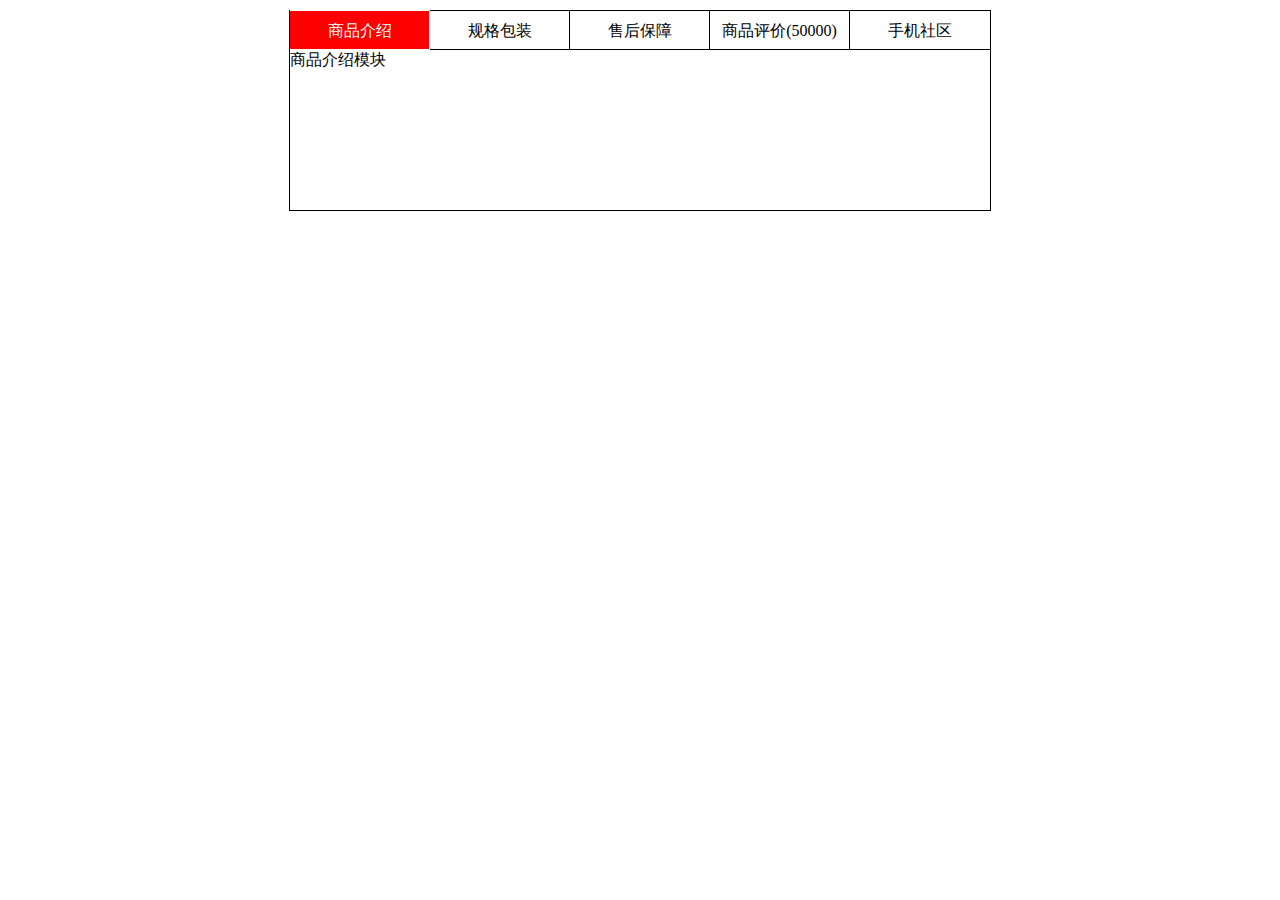
<file: tab栏切换.html>
<!DOCTYPE html>
<html lang="en">

<head>
    <meta charset="UTF-8">
    <meta http-equiv="X-UA-Compatible" content="IE=edge">
    <meta name="viewport" content="width=device-width, initial-scale=1.0">
    <title>Document</title>
</head>
<style>
    * {
        margin: 0;
        padding: 0;
    }
    
    .box {
        width: 700px;
        height: 200px;
        margin: 10px auto;
        border: 1px solid;
        border-top: 0;
    }
    
    ul {
        list-style-type: none;
    }
    
    li {
        box-sizing: border-box;
        text-align: center;
        line-height: 40px;
        width: 20%;
        height: 40px;
        float: left;
        border: 1px solid;
        border-left: 0;
    }
    
    li:nth-of-type(5) {
        border-right: 0;
    }
    
    .content div {
        width: 700px;
        height: 160px;
        position: absolute;
        top: 50px;
        display: none;
    }
    
    .current {
        background: red;
        color: #fff;
    }
    
    .content div:nth-child(1) {
        display: block;
    }
</style>
<script src="./js/jquery.min.js"></script>

<body>
    <div class="box">
        <div class="nav">
            <ul>
                <li class="current">商品介绍</li>
                <li>规格包装</li>
                <li>售后保障</li>
                <li>商品评价(50000)</li>
                <li>手机社区</li>
            </ul>
        </div>
        <div class="content">
            <div>商品介绍模块</div>
            <div>规格包装模块</div>
            <div>售后保障模块</div>
            <div>商品评价(50000)模块</div>
            <div>手机社区模块</div>
        </div>
    </div>
    <script>
        $(function() {
            $('.nav ul li').click(function() {
                var flag = $(this).index();
                $(this).addClass('current').siblings().removeClass('current');
                $('.content div').eq(flag).show().siblings().hide();
            })
        })
    </script>
</body>

</html>
</file>
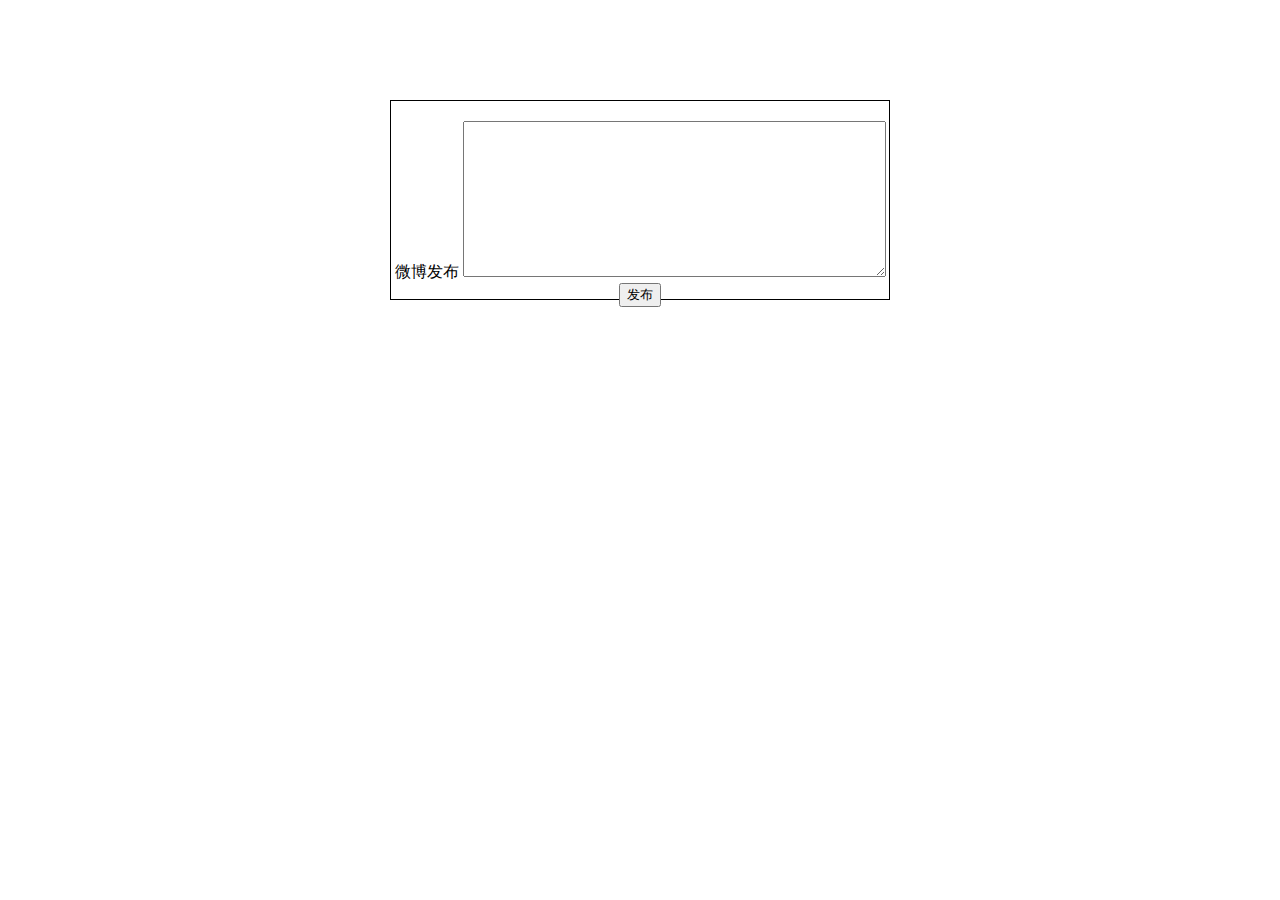
<file: 微博发布.html>
<!DOCTYPE html>
<html lang="en">

<head>
    <meta charset="UTF-8" />
    <meta http-equiv="X-UA-Compatible" content="IE=edge" />
    <meta name="viewport" content="width=device-width, initial-scale=1.0" />
    <title>Document</title>
    <style>
        .box {
            width: 500px;
            height: 200px;
            border: 1px solid;
            margin: 100px auto;
            text-align: center;
            padding-top: 20px;
            transition: all .5s;
            box-sizing: border-box;
        }
        
        textarea {
            outline: none;
        }
        
        ul {
            list-style-type: none;
            width: 333px;
            padding: 0;
            margin: auto;
        }
        
        ul li {
            width: 90%;
            text-align: left;
            border-bottom: 1px dashed;
            margin-left: 17px;
        }
        
        ul li a {
            float: right;
        }
    </style>
    <script src="./js/jquery.min.js"></script>
</head>

<body>
    <div class="box">
        <span>微博发布</span>
        <textarea name="" class="txt" cols="50" rows="10"></textarea>
        <button>发布</button>
        <ul>
        </ul>
    </div>
    <script>
        $(function() {
            $("button").on('click', function() {
                var li = $("<li></li>");
                li.html($('.txt').val() + '<a href="#">删除</a>').slideDown();
                $("ul").prepend(li);
                li.slideDown();
                var h = parseFloat($('li').eq(0).css('height')) + 1;
                var rh = parseFloat($('.box').css('height'));
                $('.box').css('height', rh + h);
                $('.txt').val('');
            });
            $('ul').on('click', 'a', function() {
                var h = parseFloat($('li').eq(0).css('height')) + 1;
                var rh = parseFloat($('.box').css('height'));
                $('.box').css('height', rh - h);
                $(this).parent().slideUp(function() {
                    $(this).remove();
                });
            })
        })
    </script>
</body>

</html>
</file>
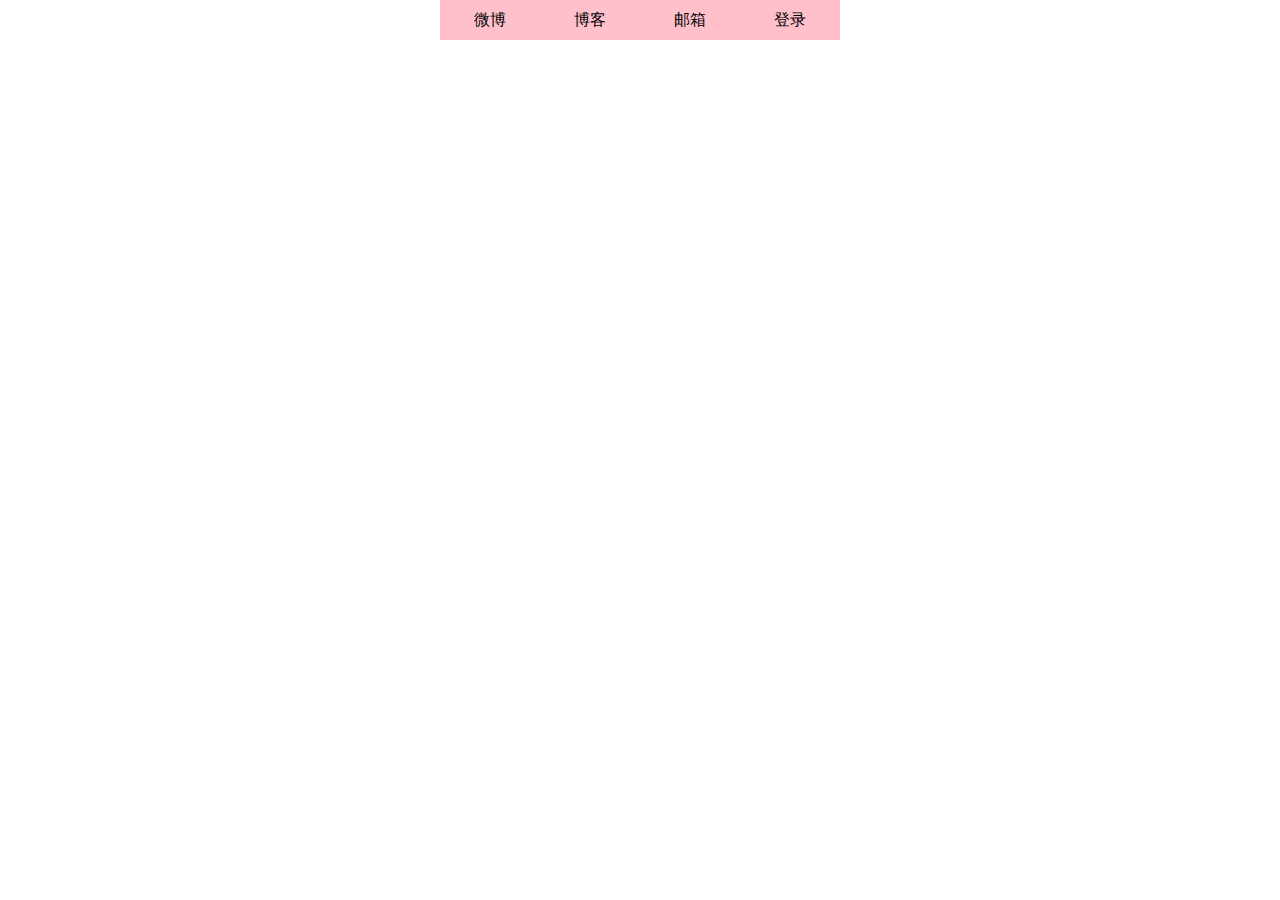
<file: 新浪下拉菜单.html>
<!DOCTYPE html>
<html lang="en">

<head>
    <meta charset="UTF-8">
    <meta http-equiv="X-UA-Compatible" content="IE=edge">
    <meta name="viewport" content="width=device-width, initial-scale=1.0">
    <title>Document</title>
</head>
<style>
    * {
        margin: 0;
        padding: 0;
    }
    
    .max_box {
        width: 400px;
        margin: 0 auto;
        list-style-type: none;
    }
    
    li {
        list-style: none;
        width: 100px;
        float: left;
        text-align: center;
        height: 40px;
        line-height: 40px;
        background: pink;
    }
    
    .min_box {
        display: none;
    }
    
    .min_box li {
        background: rgb(247, 247, 184);
    }
    
    .min_box li:hover {
        background: red;
    }
</style>
<script src="./js/jquery.min.js"></script>

<body>
    <ul class="max_box">
        <li>
            微博
            <ul class="min_box">
                <li>1</li>
                <li>2</li>
                <li>3</li>
            </ul>
        </li>
        <li>
            博客
            <ul class="min_box">
                <li>1</li>
                <li>2</li>
                <li>3</li>
            </ul>
        </li>
        <li>
            邮箱
            <ul class="min_box">
                <li>1</li>
                <li>2</li>
                <li>3</li>
            </ul>
        </li>
        <li>
            登录
            <ul class="min_box">
                <li>1</li>
                <li>2</li>
                <li>3</li>
            </ul>
        </li>
    </ul>
    <script>
        $(function() {
            // $('.max_box').children('li').mousemove(function() {
            //     $(this).children('li .min_box').slideDown();
            // })
            // $('.max_box').children('li').mouseleave(function() {
            //     $(this).children('li .min_box').slideUp();
            // })
            $('.max_box').children('li').hover(function() {
                $(this).children('li .min_box').stop().slideToggle();
            })
        })
    </script>
</body>

</html>
</file>
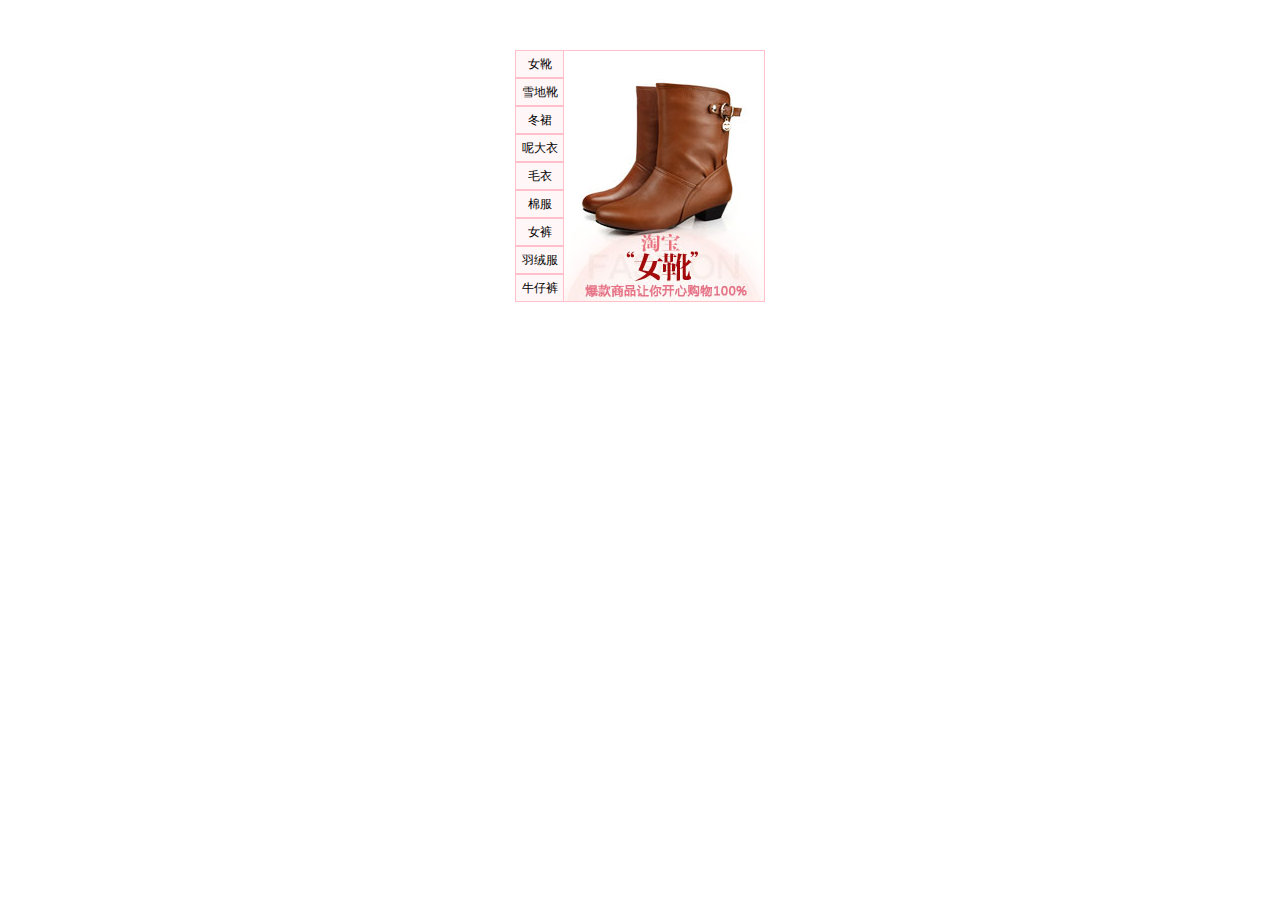
<file: 淘宝服饰精品展示.html>
<!DOCTYPE html>
<html lang="en">

<head>
    <meta charset="UTF-8">
    <meta http-equiv="X-UA-Compatible" content="IE=edge">
    <meta name="viewport" content="width=device-width, initial-scale=1.0">
    <title>Document</title>
</head>
<style>
    * {
        margin: 0;
        padding: 0;
    }
    
    dl {
        width: 250px;
        height: 250px;
        position: relative;
        margin: 50px auto;
    }
    
    dd {
        width: 200px;
        height: 250px;
        position: absolute;
        top: 0;
        right: 0;
        border: 1px solid pink;
        display: none;
    }
    
    dd img {
        width: 100%;
        height: 100%;
    }
    
    dt {
        width: 48px;
        height: 26px;
        border: 1px solid pink;
        font-size: 12px;
        text-align: center;
        line-height: 26px;
        background: #FFF6F7;
    }
    
    dd:nth-of-type(1) {
        display: block;
    }
</style>
<script src="./js/jquery.min.js"></script>

<body>
    <dl>
        <dt>女靴
        <dd>
            <img src="./img/女靴.jpg" alt=""></dd>
        </dt>
        <dt>雪地靴
        <dd>
            <img src="./img/雪地靴.jpg" alt=""></dd>
        </dt>
        <dt>冬裙
        <dd>
            <img src="./img/冬裙.jpg" alt=""></dd>
        </dt>
        <dt>呢大衣
        <dd>
            <img src="./img/呢大衣.jpg" alt=""></dd>
        </dt>
        <dt>毛衣
        <dd>
            <img src="./img/毛衣.jpg" alt=""></dd>
        </dt>
        <dt>棉服
        <dd>
            <img src="./img/棉服.jpg" alt=""></dd>
        </dt>
        <dt>女裤
        <dd>
            <img src="./img/女裤.jpg" alt=""></dd>
        </dt>
        <dt>羽绒服
        <dd>
            <img src="./img/羽绒服.jpg" alt=""></dd>
        </dt>
        <dt>牛仔裤
        <dd>
            <img src="./img/牛仔裤.jpg" alt=""></dd>
        </dt>
    </dl>
    <script>
        $(function() {
            $('dl dt').mousemove(function() {
                var flag = $(this).index();
                flag = flag / 2;
                console.log(flag);
                $(this).siblings('dd').hide();
                $(this).siblings('dd').eq(flag).show();
            })

        })
    </script>
</body>

</html>
</file>
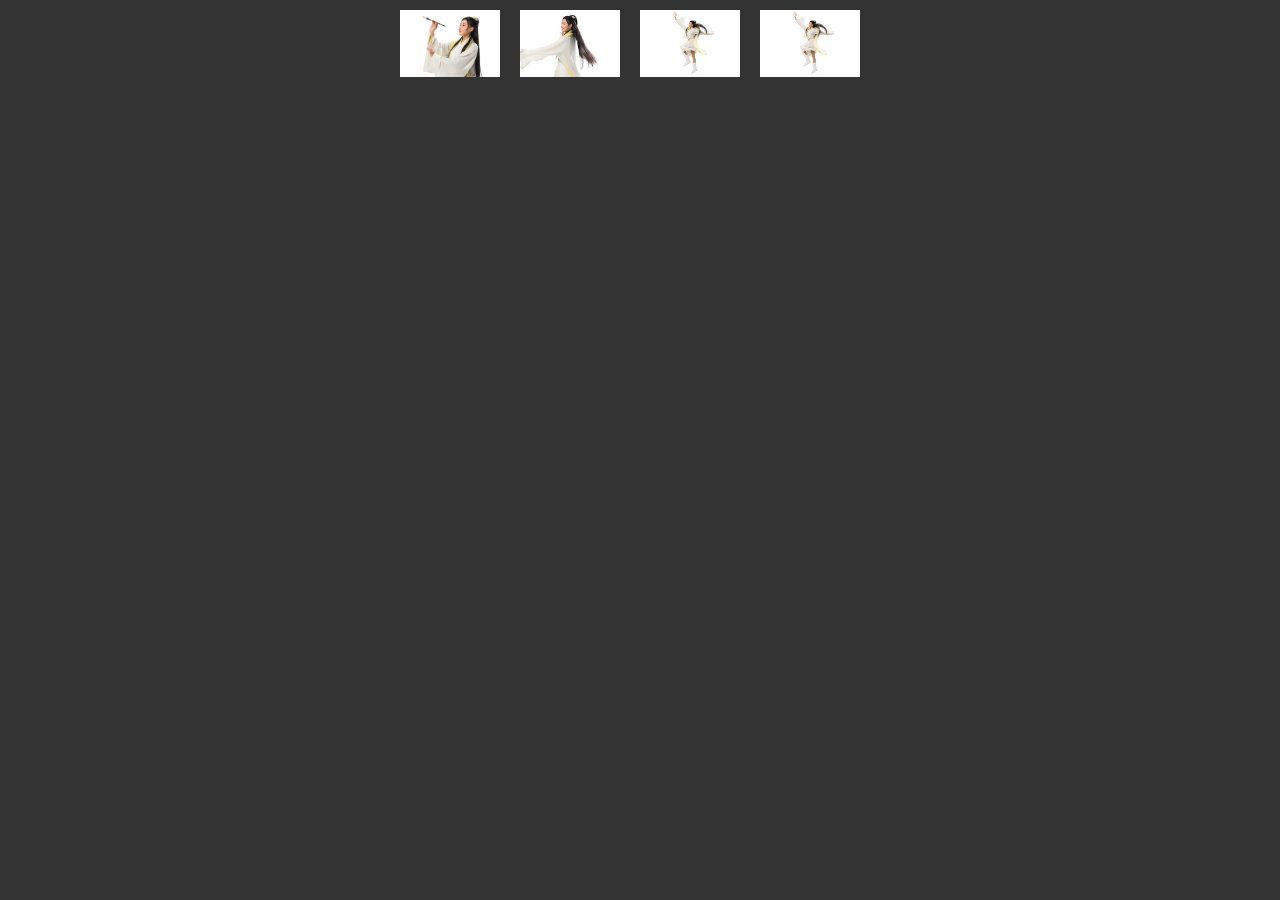
<file: 淡入浅出_高亮.html>
<!DOCTYPE html>
<html lang="en">

<head>
    <meta charset="UTF-8">
    <meta http-equiv="X-UA-Compatible" content="IE=edge">
    <meta name="viewport" content="width=device-width, initial-scale=1.0">
    <title>Document</title>
</head>
<style>
    * {
        margin: 0;
        padding: 0;
    }
    
    body {
        background: #333;
    }
    
    ul {
        width: 500px;
        height: 200px;
        box-sizing: border-box;
        margin: 0 auto;
        list-style-type: none;
    }
    
    li {
        width: 100px;
        height: 100px;
        float: left;
        margin: 10px;
    }
    
    li img {
        width: 100%;
    }
</style>
<script src="./js/jquery.min.js"></script>

<body>
    <ul>
        <li><img src="./img/1.jpg" alt=""></li>
        <li><img src="./img/2.jpg" alt=""></li>
        <li><img src="./img/3.jpg" alt=""></li>
        <li><img src="./img/3.jpg" alt=""></li>
    </ul>
</body>
<script>
    $(function() {
        $('ul li').hover(function() {
            $(this).siblings().stop().fadeTo(400, 0.5);
        }, function() {
            $(this).siblings().stop().fadeTo(400, 1);
        })
    })
</script>

</html>
</file>
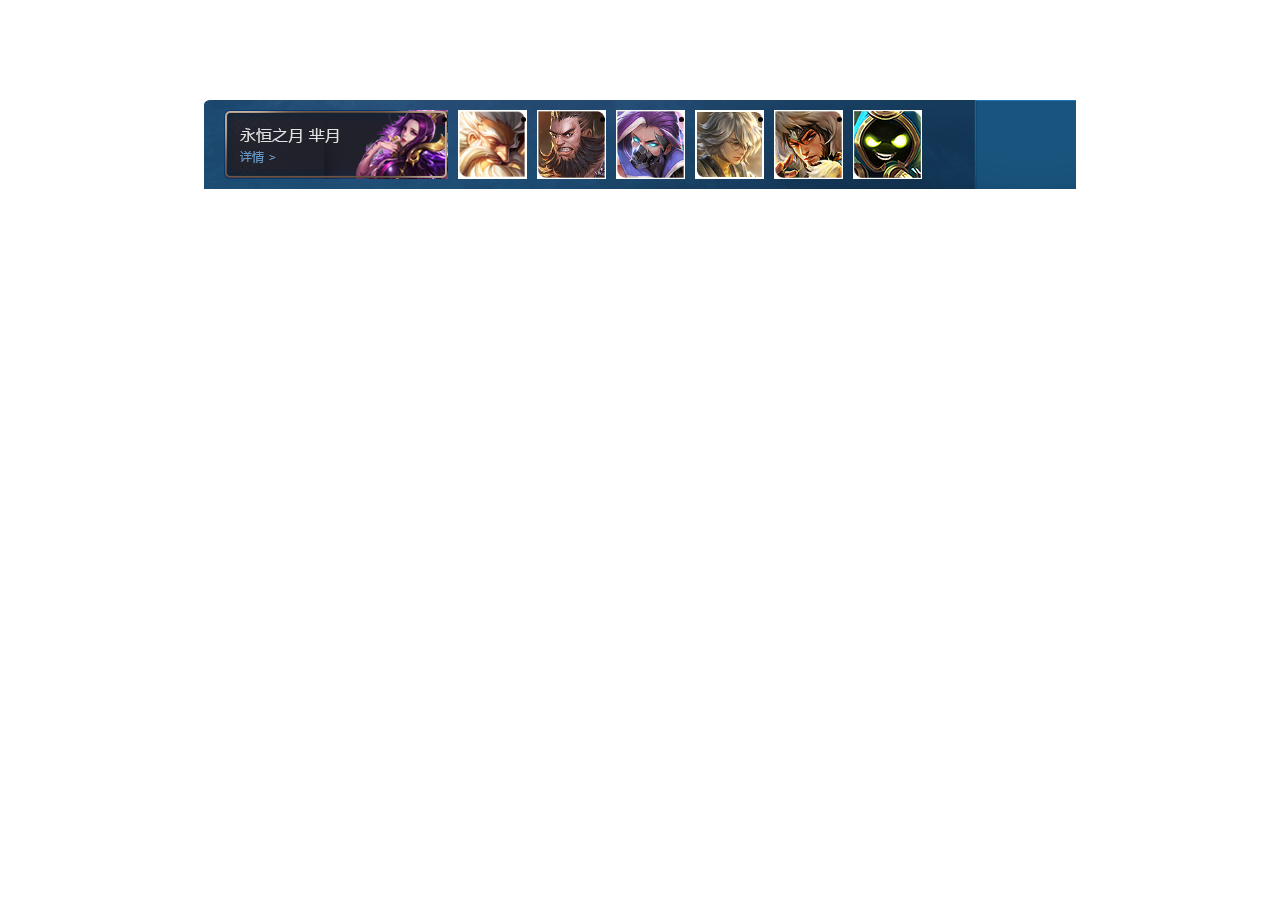
<file: 王者荣耀手风琴.html>
<!DOCTYPE html>
<html lang="en">

<head>
    <meta charset="UTF-8">
    <meta http-equiv="X-UA-Compatible" content="IE=edge">
    <meta name="viewport" content="width=device-width, initial-scale=1.0">
    <title>Document</title>
</head>
<style>
    * {
        margin: 0;
        padding: 0;
    }
    
    .box {
        width: 852px;
        margin: 100px auto;
        background: url(./img/bg.png) no-repeat;
        overflow: hidden;
        padding: 10px;
    }
    
    ul {
        overflow: hidden;
    }
    
    ul li {
        float: left;
        width: 69px;
        height: 69px;
        margin-right: 10px;
        position: relative;
        transition: all .5s;
    }
    
    ul li:nth-child(1) {
        margin-left: 10px;
    }
    
    .small {
        width: 69px;
        height: 69px;
        position: absolute;
        top: 0;
        left: 0;
    }
    
    .big {
        display: none;
        width: 224px;
    }
    
    .current {
        width: 224px;
    }
    
    .current .small {
        display: none;
    }
    
    .current .big {
        display: block;
    }
</style>
<script src="./js/jquery.min.js"></script>

<body>
    <div class="box">
        <ul>
            <li class="current">
                <a href="#">
                    <img src="./img/m1.jpg" alt="" class="small">
                    <img src="./img/m.png" alt="" class="big">
                </a>

            </li>
            <li>
                <a href="#">
                    <img src="./img/l1.jpg" alt="" class="small">
                    <img src="./img/l.png" alt="" class="big">
                </a>

            </li>
            <li>
                <a href="#">
                    <img src="./img/c1.jpg" alt="" class="small">
                    <img src="./img/c.png" alt="" class="big">
                </a>

            </li>
            <li>
                <a href="#">
                    <img src="./img/w1.jpg" alt="" class="small">
                    <img src="./img/w.png" alt="" class="big">
                </a>

            </li>
            <li>
                <a href="#">
                    <img src="./img/z1.jpg" alt="" class="small">
                    <img src="./img/z.png" alt="" class="big">
                </a>

            </li>
            <li>
                <a href="#">
                    <img src="./img/h1.jpg" alt="" class="small">
                    <img src="./img/h.png" alt="" class="big">
                </a>

            </li>
            <li>
                <a href="#">
                    <img src="./img/t1.jpg" alt="" class="small">
                    <img src="./img/t.png" alt="" class="big">
                </a>

            </li>
        </ul>

    </div>
</body>
<script>
    $(function() {
        // 动画添加
        // $('ul li').mouseenter(function() {
        //     $(this).animate({
        //         width: 224
        //     }).find('.small').stop().fadeOut().siblings('.big').stop().fadeIn();
        //     $(this).siblings('li').animate({
        //         width: 69
        //     }).find('.small').stop().fadeIn().siblings('.big').stop().fadeOut();
        // });
        // 切换类
        $('ul li').mouseenter(function() {
            $(this).addClass('current').siblings('li').removeClass('current');
        })
    })
</script>

</html>
</file>
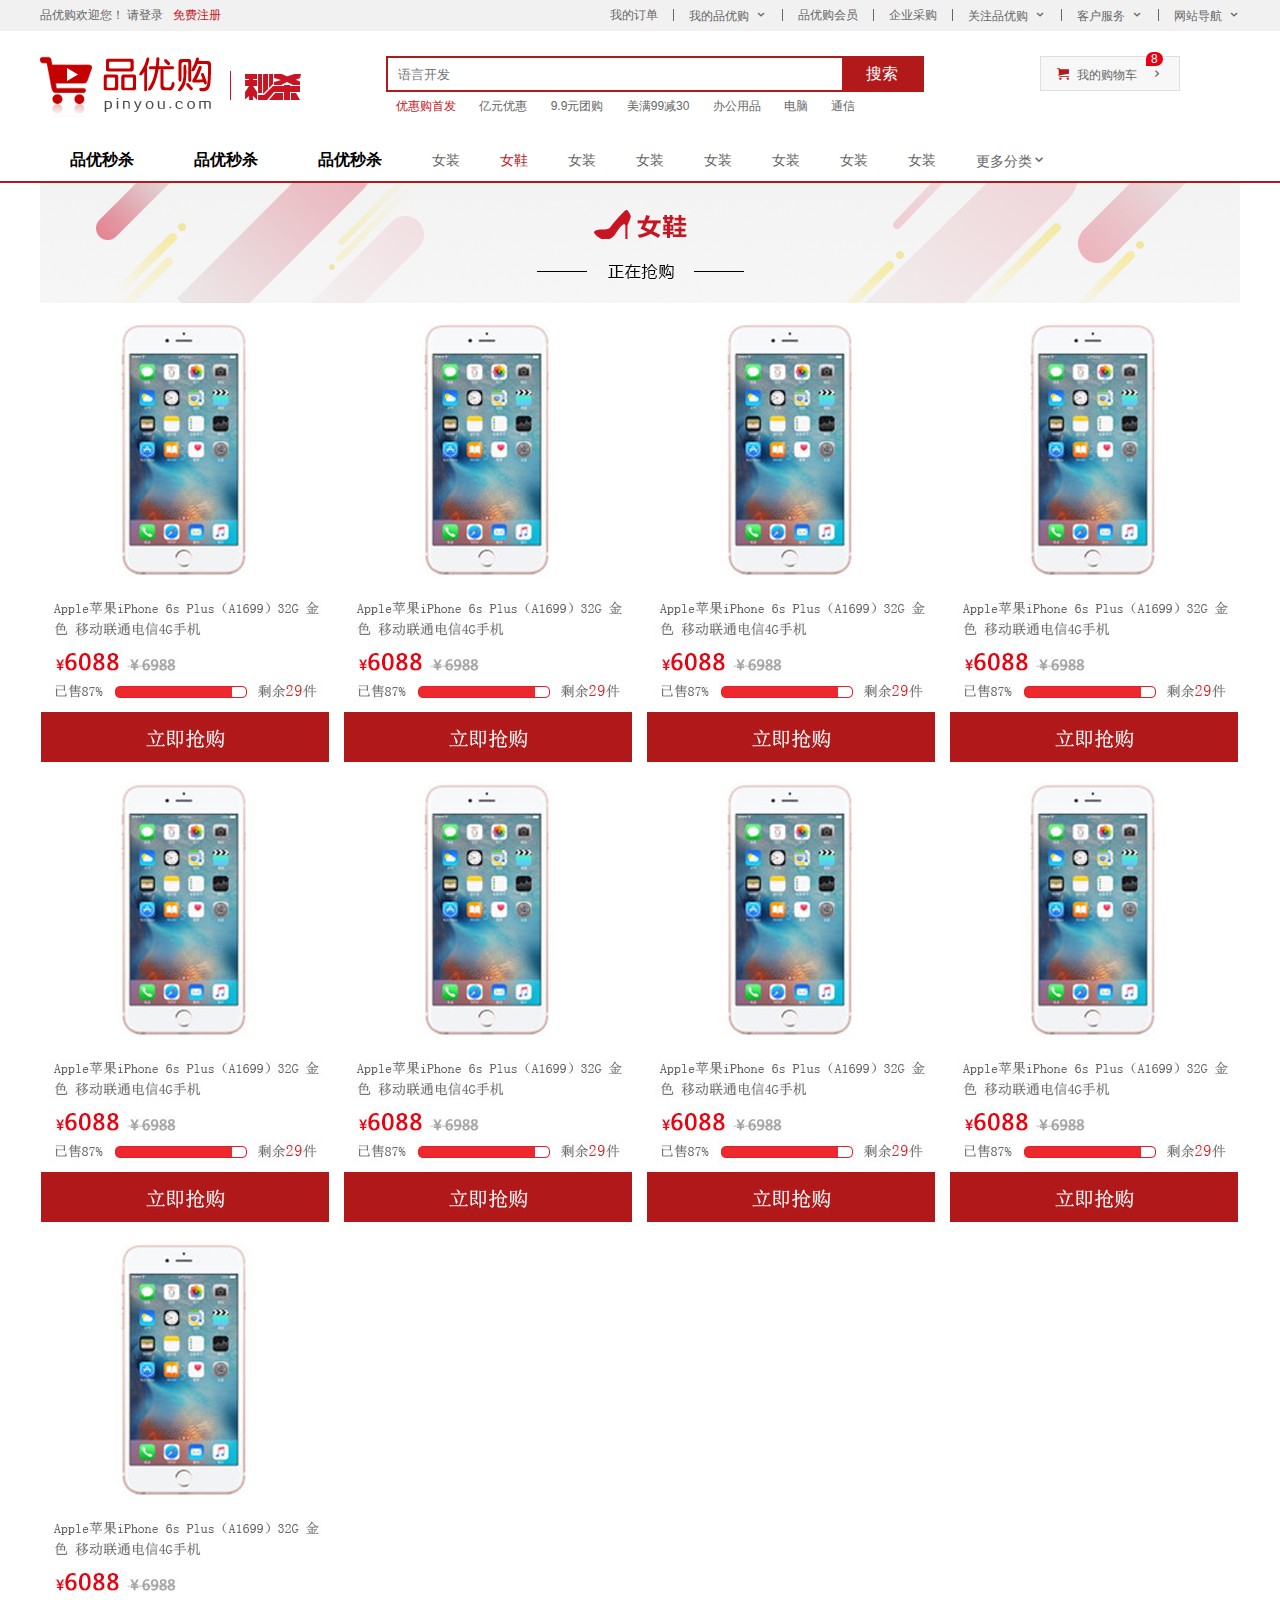
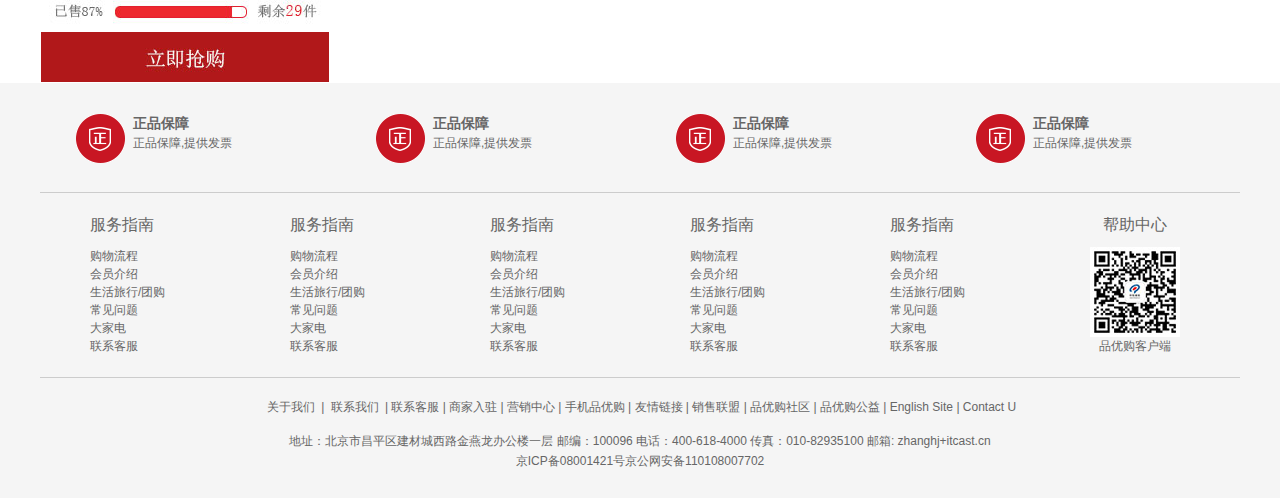
<file: 电梯导航案例/list.html>
<!DOCTYPE html>
<html lang="en">

<head>
    <meta charset="UTF-8">
    <meta name="viewport" content="width=device-width, initial-scale=1.0">
    <meta http-equiv="X-UA-Compatible" content="ie=edge">
    <title>列表页-综合网购首选-正品低价、品质保障、配送及时、轻松购物！
    </title>
    <!-- 网站说明 -->
    <meta name="description"
        content="品优购商城-专业的综合网上购物商城,销售家电、数码通讯、电脑、家居百货、服装服饰、母婴、图书、食品等数万个品牌优质商品.便捷、诚信的服务，为您提供愉悦的网上购物体验!" />
    <!-- 关键字 -->
    <meta name="keywords" content="网上购物,网上商城,手机,笔记本,电脑,MP3,CD,VCD,DV,相机,数码,配件,手表,存储卡,京东" />
    <!-- 引入favicon图标 -->
    <link rel="shortcut icon" href="favicon.ico" />
    <!-- 引入我们初始化样式文件 -->
    <link rel="stylesheet" href="css/base.css">
    <!-- 引入我们公共的样式文件 -->
    <link rel="stylesheet" href="css/common.css">
    <!-- 引入我们列表页的css文件 -->
    <link rel="stylesheet" href="css/list.css">
</head>

<body>
    <!-- 快捷导航模块 start -->
    <section class="shortcut">
        <div class="w">
            <div class="fl">
                <ul>
                    <li>品优购欢迎您！&nbsp;</li>
                    <li>
                        <a href="#">请登录</a> &nbsp; <a href="#" class="style_red">免费注册</a>
                    </li>
                </ul>
            </div>
            <div class="fr">
                <ul>
                    <li>我的订单</li>
                    <li></li>
                    <li class="arrow-icon">我的品优购</li>
                    <li></li>
                    <li>品优购会员</li>
                    <li></li>
                    <li>企业采购</li>
                    <li></li>
                    <li class="arrow-icon">关注品优购</li>
                    <li></li>
                    <li class="arrow-icon">客户服务</li>
                    <li></li>
                    <li class="arrow-icon">网站导航</li>
                </ul>
            </div>
        </div>
    </section>
    <!-- 快捷导航模块 end -->
    <!-- header头部模块制作 start -->
    <header class="header w">
        <!-- logo模块 -->
        <div class="logo">
            <h1>
                <a href="index.html" title="品优购商城">品优购商城</a>
            </h1>
        </div>
        <!-- 列表页的秒杀模块 -->
        <div class="sk">
            <img src="images/sk.png" alt="">
        </div>
        <!-- search搜索模块 -->
        <div class="search">
            <input type="search" name="" id="" placeholder="语言开发">
            <button>搜索</button>
        </div>
        <!-- hotwords模块制作 -->
        <div class="hotwords">
            <a href="#" class="style_red">优惠购首发</a>
            <a href="#">亿元优惠</a>
            <a href="#">9.9元团购</a>
            <a href="#">美满99减30</a>
            <a href="#">办公用品</a>
            <a href="#">电脑</a>
            <a href="#">通信</a>
        </div>
        <!-- 购物车模块 -->
        <div class="shopcar">
            我的购物车
            <i class="count">8</i>
        </div>
    </header>
    <!-- header头部模块制作 end -->
    <!-- nav模块制作 start -->
    <nav class="nav">
        <div class="w">
            <div class="sk_list">
                <ul>
                    <li><a href="#">品优秒杀</a></li>
                    <li><a href="#">品优秒杀</a></li>
                    <li><a href="#">品优秒杀</a></li>
                </ul>
            </div>
            <div class="sk_con">
                <ul>
                    <li><a href="#">女装</a></li>
                    <li><a href="#" class="style_red">女鞋</a></li>
                    <li><a href="#">女装</a></li>
                    <li><a href="#">女装</a></li>
                    <li><a href="#">女装</a></li>
                    <li><a href="#">女装</a></li>
                    <li><a href="#">女装</a></li>
                    <li><a href="#">女装</a></li>
                    <li><a href="#">更多分类</a></li>
                </ul>
            </div>
        </div>
    </nav>
    <!-- nav模块制作 end -->
    <!-- 列表页主体部分 -->
    <div class="w sk_container">
        <div class="sk_hd">
            <img src="upload/bg_03.png" alt="">
        </div>
        <div class="sk_bd">
            
             <ul class="clearfix">
                <li>
                    <img src="upload/list.jpg" alt="">
                </li>
                <li>
                    <img src="upload/list.jpg" alt="">
                </li>
                <li>
                    <img src="upload/list.jpg" alt="">
                </li>
                <li>
                    <img src="upload/list.jpg" alt="">
                </li>
                <li>
                    <img src="upload/list.jpg" alt="">
                </li>
                <li>
                    <img src="upload/list.jpg" alt="">
                </li>
                <li>
                    <img src="upload/list.jpg" alt="">
                </li>
                <li>
                    <img src="upload/list.jpg" alt="">
                </li>
                <li>
                    <img src="upload/list.jpg" alt="">
                </li>
            </ul>
        </div>
    </div>
    <!-- 底部模块的制作 start -->
    <footer class="footer">
        <div class="w">
            <div class="mod_service">
                <ul>
                    <li>
                        <h5></h5>
                        <div class="service_txt">
                            <h4>正品保障</h4>
                            <p>正品保障,提供发票</p>
                        </div>
                    </li>
                    <li>
                        <h5></h5>
                        <div class="service_txt">
                            <h4>正品保障</h4>
                            <p>正品保障,提供发票</p>
                        </div>
                    </li>
                    <li>
                        <h5></h5>
                        <div class="service_txt">
                            <h4>正品保障</h4>
                            <p>正品保障,提供发票</p>
                        </div>
                    </li>
                    <li>
                        <h5></h5>
                        <div class="service_txt">
                            <h4>正品保障</h4>
                            <p>正品保障,提供发票</p>
                        </div>
                    </li>
                </ul>
            </div>
            <div class="mod_help">
                <dl>
                    <dt>服务指南</dt>
                    <dd><a href="#">购物流程</a></dd>
                    <dd><a href="#">会员介绍</a></dd>
                    <dd><a href="#">生活旅行/团购</a></dd>
                    <dd><a href="#">常见问题</a></dd>
                    <dd><a href="#">大家电</a></dd>
                    <dd><a href="#">联系客服</a></dd>
                </dl>
                <dl>
                    <dt>服务指南</dt>
                    <dd><a href="#">购物流程</a></dd>
                    <dd><a href="#">会员介绍</a></dd>
                    <dd><a href="#">生活旅行/团购</a></dd>
                    <dd><a href="#">常见问题</a></dd>
                    <dd><a href="#">大家电</a></dd>
                    <dd><a href="#">联系客服</a></dd>
                </dl>
                <dl>
                    <dt>服务指南</dt>
                    <dd><a href="#">购物流程</a></dd>
                    <dd><a href="#">会员介绍</a></dd>
                    <dd><a href="#">生活旅行/团购</a></dd>
                    <dd><a href="#">常见问题</a></dd>
                    <dd><a href="#">大家电</a></dd>
                    <dd><a href="#">联系客服</a></dd>
                </dl>
                <dl>
                    <dt>服务指南</dt>
                    <dd><a href="#">购物流程</a></dd>
                    <dd><a href="#">会员介绍</a></dd>
                    <dd><a href="#">生活旅行/团购</a></dd>
                    <dd><a href="#">常见问题</a></dd>
                    <dd><a href="#">大家电</a></dd>
                    <dd><a href="#">联系客服</a></dd>
                </dl>
                <dl>
                    <dt>服务指南</dt>
                    <dd><a href="#">购物流程</a></dd>
                    <dd><a href="#">会员介绍</a></dd>
                    <dd><a href="#">生活旅行/团购</a></dd>
                    <dd><a href="#">常见问题</a></dd>
                    <dd><a href="#">大家电</a></dd>
                    <dd><a href="#">联系客服</a></dd>
                </dl>
                <dl>
                    <dt>帮助中心</dt>
                    <dd>
                        <img src="images/wx_cz.jpg" alt="">
                        品优购客户端
                    </dd>
                </dl>
            </div>
            <div class="mod_copyright">
                <div class="links">
                    <a href="#">关于我们</a> | <a href="#">联系我们</a> | 联系客服 | 商家入驻 | 营销中心 | 手机品优购 | 友情链接 | 销售联盟 | 品优购社区 |
                    品优购公益 | English Site | Contact U
                </div>
                <div class="copyright">
                    地址：北京市昌平区建材城西路金燕龙办公楼一层 邮编：100096 电话：400-618-4000 传真：010-82935100 邮箱: zhanghj+itcast.cn <br>
                    京ICP备08001421号京公网安备110108007702
                </div>
            </div>
        </div>
    </footer>
    <!-- 底部模块的制作 end -->
</body>

</html>
</file>
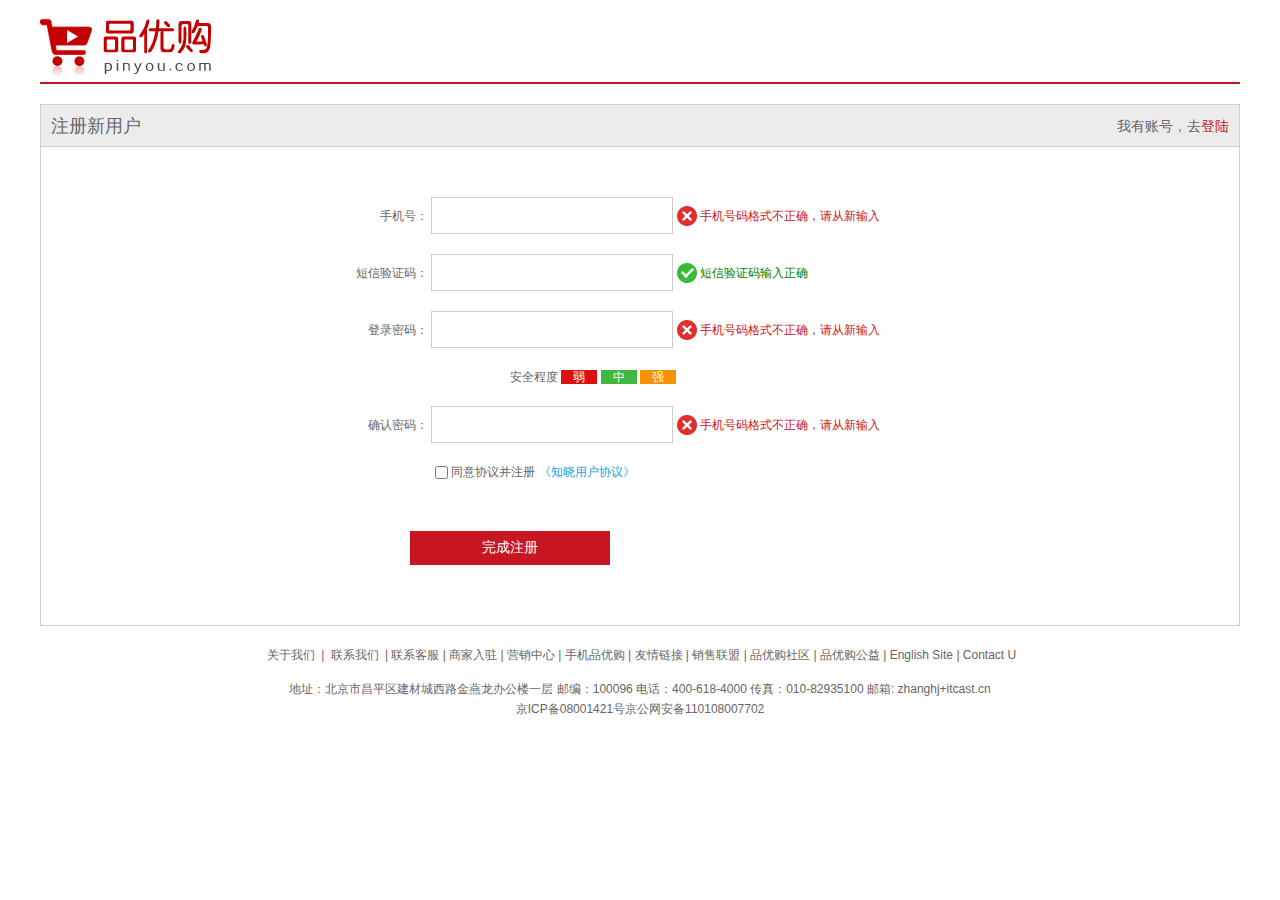
<file: 电梯导航案例/register.html>
<!DOCTYPE html>
<html lang="en">

<head>
    <meta charset="UTF-8">
    <meta name="viewport" content="width=device-width, initial-scale=1.0">
    <meta http-equiv="X-UA-Compatible" content="ie=edge">
    <title>个人注册</title>
    <!-- 引入favicon图标 -->
    <link rel="shortcut icon" href="favicon.ico" />
    <!-- 引入我们初始化的css -->
    <link rel="stylesheet" href="css/base.css">
    <!-- 引入我们自己的注册页面的css -->
    <link rel="stylesheet" href="css/register.css">
</head>

<body>
    <div class="w">
        <header>
            <div class="logo">
                <a href="index.html"> <img src="images/logo.png" alt=""></a>
            </div>
        </header>
        <div class="registerarea">
            <h3>注册新用户
                <div class="login">我有账号，去<a href="#">登陆</a></div>
            </h3>
            <div class="reg_form">
                <form action="">
                    <ul>
                        <li><label for="">手机号：</label> <input type="text" class="inp">
                            <span class="error"> <i class="error_icon"></i> 手机号码格式不正确，请从新输入 </span></li>
                        <li><label for="">短信验证码：</label> <input type="text" class="inp">
                            <span class="success"> <i class="success_icon"></i> 短信验证码输入正确 </span></li>
                        <li><label for="">登录密码：</label> <input type="password" class="inp">
                            <span class="error"> <i class="error_icon"></i> 手机号码格式不正确，请从新输入 </span></li>
                        <li class="safe">安全程度 <em class="ruo">弱</em> <em class="zhong">中</em> <em class="qiang">强</em> </li>
                        <li><label for="">确认密码：</label> <input type="password" class="inp">
                            <span class="error"> <i class="error_icon"></i> 手机号码格式不正确，请从新输入 </span></li>
                        <li class="agree"><input type="checkbox" name="" id=""> 
                            同意协议并注册 <a href="#">《知晓用户协议》</a>
                        
                        </li>
                        <li>
                            <input type="submit" value="完成注册" class="btn">
                        </li>
                    </ul>
                </form>
            </div>
        </div>
        <footer>
            <div class="mod_copyright">
                <div class="links">
                    <a href="#">关于我们</a> | <a href="#">联系我们</a> | 联系客服 | 商家入驻 | 营销中心 | 手机品优购 | 友情链接 | 销售联盟 | 品优购社区 |
                    品优购公益 | English Site | Contact U
                </div>
                <div class="copyright">
                    地址：北京市昌平区建材城西路金燕龙办公楼一层 邮编：100096 电话：400-618-4000 传真：010-82935100 邮箱: zhanghj+itcast.cn <br>
                    京ICP备08001421号京公网安备110108007702
                </div>
            </div>
        </footer>
    </div>
</body>

</html>
</file>
<file: toDolist/css/index.css>
* {
    margin: 0;
    padding: 0;
}

body {
    background: gray;
}

header {
    height: 50px;
    background: #000;
    line-height: 50px;
}

.box {
    width: 800px;
    margin: 0 auto;
}

.box span {
    color: #fff;
}

.box input {
    width: 300px;
    height: 20px;
    float: right;
    margin-top: 13px;
    outline: none;
    line-height: 20px;
    font-size: 15px;
    border-radius: 6px;
    padding-left: 10px;
}

article,
aside {
    width: 800px;
    height: 40px;
    margin: 0 auto;
    line-height: 40px;
    position: relative;
    margin-top: 20px;
}

article h4 span {
    display: block;
    width: 14px;
    height: 20px;
    line-height: 20px;
    text-align: center;
    background: #fff;
    border-radius: 60%;
    position: absolute;
    right: 0;
    top: 10px;
}

article ul {
    list-style-type: none;
}

article ul li {
    box-sizing: border-box;
    margin-top: 10px;
    width: 800px;
    height: 30px;
    background: #fff;
    line-height: 30px;
    padding-left: 20px;
    border-radius: 4px;
    position: relative;
}

li input {
    margin-right: 10px;
}

li i {
    display: block;
    width: 18px;
    height: 18px;
    background: #ccc;
    position: absolute;
    right: 5px;
    top: 7px;
    border: 1px solid;
    border-radius: 50%;
}

ul li::before {
    content: '';
    width: 5px;
    height: 30px;
    display: inline-block;
    background: #5D969D;
    position: absolute;
    left: 0;
}

aside h4 span {
    display: block;
    width: 14px;
    height: 20px;
    line-height: 20px;
    text-align: center;
    background: #fff;
    border-radius: 60%;
    position: absolute;
    right: 0;
    top: 10px;
}

ol li {
    list-style: none;
    box-sizing: border-box;
    margin-top: 10px;
    width: 800px;
    height: 30px;
    background: #E3E6E3;
    line-height: 30px;
    padding-left: 20px;
    border-radius: 4px;
    position: relative;
}

ol li::before {
    content: '';
    width: 5px;
    height: 30px;
    display: inline-block;
    background: #B1B3B0;
    position: absolute;
    left: 0;
}

footer {
    width: 800px;
    margin: 0 auto;
    text-align: center;
    margin-top: 30px;
}
</file>
<file: 电梯导航案例/css/base.css>
/* 把我们所有标签的内外边距清零 */
* {
    margin: 0;
    padding: 0;
    /* css3盒子模型 */
    box-sizing: border-box;
}
/* em 和 i 斜体的文字不倾斜 */
em,
i {
    font-style: normal
}
/* 去掉li 的小圆点 */
li {
    list-style: none
}

img {
    /* border 0 照顾低版本浏览器 如果 图片外面包含了链接会有边框的问题 */
    border: 0;
    /* 取消图片底侧有空白缝隙的问题 */
    vertical-align: middle
}

button {
    /* 当我们鼠标经过button 按钮的时候，鼠标变成小手 */
    cursor: pointer
}

a {
    color: #666;
    text-decoration: none
}

a:hover {
    color: #c81623
}

button,
input {
    /* "\5B8B\4F53" 就是宋体的意思 这样浏览器兼容性比较好 */
    font-family: Microsoft YaHei, Heiti SC, tahoma, arial, Hiragino Sans GB, "\5B8B\4F53", sans-serif;
    /* 默认有灰色边框我们需要手动去掉 */
    border: 0; 
    outline: none;
}

body {
    /* CSS3 抗锯齿形 让文字显示的更加清晰 */
    -webkit-font-smoothing: antialiased;
    background-color: #fff;
    font: 12px/1.5 Microsoft YaHei, Heiti SC, tahoma, arial, Hiragino Sans GB, "\5B8B\4F53", sans-serif;
    color: #666
}

.hide,
.none {
    display: none
}
/* 清除浮动 */
.clearfix:after {
    visibility: hidden;
    clear: both;
    display: block;
    content: ".";
    height: 0
}

.clearfix {
    *zoom: 1
}
</file>
<file: 电梯导航案例/css/common.css>
/* 声明字体图标 这里一定要注意路径的变化 */
@font-face {
    font-family: 'icomoon';
    src:  url('../fonts/icomoon.eot?tomleg');
    src:  url('../fonts/icomoon.eot?tomleg#iefix') format('embedded-opentype'),
      url('../fonts/icomoon.ttf?tomleg') format('truetype'),
      url('../fonts/icomoon.woff?tomleg') format('woff'),
      url('../fonts/icomoon.svg?tomleg#icomoon') format('svg');
    font-weight: normal;
    font-style: normal;
    font-display: block;
  }
/* 版心 */
.w {
    width: 1200px;
    margin: 0 auto;
}
.fl {
    float: left;
}
.fr {
    float: right;
}
.style_red {
    color: #c81623;
}
/* 快捷导航模块 */
.shortcut {
    height: 31px;
    line-height: 31px;
    background-color: #f1f1f1;
}
.shortcut ul li {
    float: left;
}
/* 选择所有的偶数的小li */
.shortcut .fr ul li:nth-child(even) {
    width: 1px;
    height: 12px;
    background-color: #666;
    margin: 9px 15px 0;
}
.arrow-icon::after {
    content: '\e91e';
    font-family: 'icomoon';
    margin-left: 6px;
}
/* header 头部制作 */
.header {
    position: relative;
    height: 105px;
 
}
.logo {
    position: absolute;
    top: 25px;
    width: 171px;
    height: 61px;
    
}
.logo a {
    display: block;
    width: 171px;
    height: 61px;
    background: url(../images/logo.png) no-repeat;
    /* font-size: 0;京东的做法*/
    /* 淘宝的做法让文字隐藏 */
    text-indent: -9999px;
    overflow: hidden;
}
.search {
    position: absolute;
    left: 346px;
    top: 25px;
    width: 538px;
    height: 36px;
    border: 2px solid #b1191a;
}
.search input {
    float: left;
    width: 454px;
    height: 32px;
    padding-left: 10px;
}
.search button {
    float: left;
    width: 80px;
    height: 32px;
    background-color: #b1191a;
    font-size: 16px;
    color: #fff;
}
.hotwords {
    position: absolute;
    top: 66px;
    left: 346px;
}
.hotwords a {
    margin: 0 10px;
}
.shopcar {
    position: absolute;
    right: 60px;
    top: 25px;
    width: 140px;
    height: 35px;
    line-height: 35px;
    text-align: center;
    border: 1px solid #dfdfdf;
    background-color: #f7f7f7;
}
.shopcar::before {
    content: '\e93a';
    font-family: 'icomoon';
    margin-right: 5px;
    color: #b1191a;
}
.shopcar::after {
    content: '\e920';
    font-family: 'icomoon';
    margin-left: 10px;
}
.count {
    position: absolute;
    top: -5px;
    left: 105px;
    height: 14px;
    line-height: 14px;
    color: #fff;
    background-color: #e60012;
    padding: 0 5px;
    border-radius: 7px 7px 7px 0;
}
/* nav模块制作 */
.nav {
    height: 47px;
    border-bottom: 2px solid #b1191a;
}
.nav .dropdown {
    float: left;
    width: 210px;
    height: 45px;
    background-color: #b1191a;
}
.nav .navitems {
    float: left;
}
.dropdown .dt {
    width: 100%;
    height: 100%;
    color: #fff;
    text-align: center;
    line-height: 45px;
    font-size: 16px;
}
.dropdown .dd {
    /* display: none; */
    width: 210px;
    height: 465px;
    background-color: #c81623;
    margin-top: 2px;
}
.dropdown .dd ul li {
    position: relative;
    height: 31px;
    line-height: 31px;
    margin-left: 2px;
    padding-left: 10px;
}
.dropdown .dd ul li:hover {
   background-color: #fff;
}
.dropdown .dd ul li::after {
    position: absolute;
    top: 1px;
    right: 10px;
    color: #fff;
    font-family: 'icomoon';
    content: '\e920';
    font-size: 14px;
}
.dropdown .dd ul li a {
    font-size: 14px;
    color: #fff;
}
.dropdown .dd ul li:hover a {
    color: #c81623;
}
.navitems ul li {
    float: left;
}
.navitems ul li a {
    display: block;
    height: 45px;
    line-height: 45px;
    font-size: 16px;
    padding: 0 25px;
}

/* 底部模块制作 */
.footer {
    height: 415px;
    background-color: #f5f5f5;
    padding-top: 30px;
}
.mod_service {
    height: 80px;
    border-bottom: 1px solid #ccc;
}
.mod_service ul li {
    float: left;
    width: 300px;
    height: 50px;
    padding-left: 35px;
}
.mod_service ul li h5 {
    float: left;
    width: 50px;
    height: 50px;
    background: url(../images/icons.png) no-repeat -252px -2px;
    margin-right: 8px;
}
.service_txt h4 {
    font-size: 14px;
}
.service_txt  p {
    font-size: 12px;
}
.mod_help {
    height: 185px;
    border-bottom: 1px solid #ccc;
    padding-top: 20px;
    padding-left: 50px;
}
.mod_help dl {
    float: left;
    width: 200px;
}
.mod_help dl:last-child {
    width: 90px;
    text-align: center;
}
.mod_help dl dt {
    font-size: 16px; 
    margin-bottom: 10px;
}
.mod_copyright {
   text-align: center;
    padding-top: 20px;
}
.links {
    margin-bottom: 15px;
}
.links a {
    margin: 0 3px;
}
.copyright {
    line-height: 20px;
}
</file>
<file: 电梯导航案例/css/index.css>
.main {
    width: 980px;
    height: 455px;
    margin-left: 220px;
    margin-top: 10px;
}

.focus {
    float: left;
    width: 721px;
    height: 455px;
    background-color: purple;
}

.newsflash {
    float: right;
    width: 250px;
    height: 455px;
}

.news {
    height: 165px;
    border: 1px solid #e4e4e4;
}

.news-hd {
    height: 33px;
    line-height: 33px;
    border-bottom: 1px dotted #e4e4e4;
    padding: 0 15px;
}

.news-hd h5 {
    float: left;
    font-size: 14px;
}

.news-hd .more {
    float: right;
}

.news-hd .more::after {
    font-family: 'icomoon';
    content: '\e920';
}

.news-bd {
    padding: 5px 15px 0;
}

.news-bd ul li {
    height: 24px;
    line-height: 24px;
    overflow: hidden;
    white-space: nowrap;
    text-overflow: ellipsis;
}

.lifeservice {
    overflow: hidden;
    height: 209px;
    /* background-color: purple; */
    border: 1px solid #e4e4e4;
    border-top: 0;
}

.lifeservice ul {
    width: 252px;
}

.lifeservice ul li {
    float: left;
    width: 63px;
    height: 71px;
    border-right: 1px solid #e4e4e4;
    border-bottom: 1px solid #e4e4e4;
    text-align: center;
}

.lifeservice ul li i {
    display: inline-block;
    width: 24px;
    height: 28px;
    background-color: pink;
    margin-top: 12px;
    background: url(../images/icons.png) no-repeat -19px -15px;
}

.bargain {
    margin-top: 5px;
}


/* 推荐模块 */

.recom {
    height: 163px;
    background-color: #ebebeb;
    margin-top: 12px;
}

.recom_hd {
    float: left;
    height: 163px;
    width: 205px;
    background-color: #5c5251;
    text-align: center;
    padding-top: 30px;
}

.recom_bd {
    float: left;
}

.recom_bd ul li {
    position: relative;
    float: left;
}

.recom_bd ul li img {
    width: 248px;
    height: 163px;
}

.recom_bd ul li:nth-child(-n+3)::after {
    content: '';
    position: absolute;
    right: 0;
    top: 10px;
    width: 1px;
    height: 145px;
    background-color: #ddd;
}


/* 家用电梯模块 */

.box_hd {
    height: 30px;
    border-bottom: 2px solid #c81623;
}

.box_hd h3 {
    float: left;
    font-size: 18px;
    color: #c81623;
    font-weight: 400;
}

.tab_list {
    float: right;
    line-height: 30px;
}

.tab_list ul li {
    float: left;
}

.tab_list ul li a {
    margin: 0 15px;
}

.floor .w {
    margin-top: 30px;
}

.box_bd {
    height: 361px;
}

.tab_list_item>div {
    float: left;
    height: 361px;
}

.col_210 {
    width: 210px;
    background-color: #f9f9f9;
    text-align: center;
}

.col_210 ul li {
    float: left;
    width: 85px;
    height: 34px;
    border-bottom: 1px solid #ccc;
    text-align: center;
    line-height: 33px;
    margin-right: 10px;
}

.col_210 ul {
    padding-left: 12px;
}

.col_329 {
    width: 329px;
}

.col_221 {
    width: 221px;
    border-right: 1px solid #ccc;
}

.col_219 {
    width: 219px;
}

.bb {
    /* 一般情况下，a如果包含有宽度的盒子，a需要转为块级元素 */
    display: block;
    border-bottom: 1px solid #ccc;
}

.dian {
    display: none;
    width: 100px;
    height: 200px;
    border: 1px solid;
    text-align: center;
    position: fixed;
    background: lightgray;
    top: 200px;
}

.dian ul li {
    width: 100%;
    height: 32px;
    line-height: 32px;
    cursor: pointer;
}

.current {
    background: red;
    color: #fff;
}
</file>
<file: 购物车/css/base.css>
﻿/*清除元素默认的内外边距  */
* {
    margin: 0;
    padding: 0
}
/*让所有斜体 不倾斜*/
em,
i {
    font-style: normal;
}
/*去掉列表前面的小点*/
li {
    list-style: none;
}
/*图片没有边框   去掉图片底侧的空白缝隙*/
img {
    border: 0;  /*ie6*/
    vertical-align: middle;
}
/*让button 按钮 变成小手*/
button {
    cursor: pointer;
}
/*取消链接的下划线*/
a {
    color: #666;
    text-decoration: none;
}

a:hover {
    color: #e33333;
}

button,
input {
    font-family: 'Microsoft YaHei', 'Heiti SC', tahoma, arial, 'Hiragino Sans GB', \\5B8B\4F53, sans-serif;
    /*取消轮廓线 蓝色的*/
    outline: none;
}

body {
    background-color: #fff;
    font: 12px/1.5 'Microsoft YaHei', 'Heiti SC', tahoma, arial, 'Hiragino Sans GB', \\5B8B\4F53, sans-serif;
    color: #666
}

.hide,
.none {
    display: none;
}
/*清除浮动*/
.clearfix:after {
    visibility: hidden;
    clear: both;
    display: block;
    content: ".";
    height: 0
}

.clearfix {
    *zoom: 1
}
</file>
<file: 购物车/css/common.css>
/*公共样式*/

.fl {
    float: left;
}

.fr {
    float: right;
}

@font-face {
    font-family: 'icomoon';
    src: url('../fonts/icomoon.eot?7kkyc2');
    src: url('../fonts/icomoon.eot?7kkyc2#iefix') format('embedded-opentype'), url('../fonts/icomoon.ttf?7kkyc2') format('truetype'), url('../fonts/icomoon.woff?7kkyc2') format('woff'), url('../fonts/icomoon.svg?7kkyc2#icomoon') format('svg');
    font-weight: normal;
    font-style: normal;
}

.fr .icomoon {
    font-family: 'icomoon';
    font-size: 16px;
    line-height: 26px;
}


/*版心*/

.w {
    width: 1200px;
    margin: 0 auto;
}

.style-red {
    color: #c81623;
}

.spacer {
    width: 1px;
    height: 12px;
    background-color: #666;
    margin: 9px 12px 0;
}


/*顶部快捷导航*/

.shortcut {
    height: 31px;
    background-color: #f1f1f1;
    line-height: 31px;
}

.shortcut li {
    float: left;
}


/*header区域*/

.header {
    position: relative;
    height: 105px;
}

.logo {
    position: absolute;
    top: 25px;
    left: 0;
    width: 175px;
    height: 56px;
}

.logo a {
    display: block;
    /*overflow: hidden;*/
    width: 175px;
    height: 56px;
    background: url(../img/logo.png) no-repeat;
    /*text-indent: -999px;*/
    font-size: 0;
}

.search {
    position: absolute;
    top: 25px;
    left: 348px;
}

.text {
    float: left;
    width: 445px;
    height: 32px;
    border: 2px solid #b1191a;
    padding-left: 10px;
    color: #ccc;
}

.btn {
    float: left;
    width: 82px;
    height: 36px;
    background-color: #b1191a;
    border: 0;
    font-size: 16px;
    color: #fff;
}

.hotwrods {
    position: absolute;
    top: 65px;
    left: 348px;
}

.hotwrods a {
    margin: 0 10px;
}

.shopcar {
    position: absolute;
    top: 25px;
    right: 64px;
    width: 138px;
    height: 34px;
    border: 1px solid #dfdfdf;
    background-color: #f7f7f7;
    line-height: 34px;
    text-align: center;
}

.car {
    font-family: 'icomoon';
    color: #da5555;
}

.arrow {
    font-family: 'icomoon';
    margin-left: 5px;
}

.count {
    position: absolute;
    top: -5px;
    /*应该是左侧对齐 文字才能往右走显示*/
    left: 100px;
    background-color: #e60012;
    height: 14px;
    padding: 0 3px;
    line-height: 14px;
    color: #fff;
    /*border-radius: 左上角 右上角  右下角  左下角;*/
    border-radius: 7px 7px 7px 0;
}


/*nav start*/

.nav {
    height: 45px;
    border-bottom: 2px solid #b1191a;
}

.dropdown {
    width: 209px;
    height: 45px;
}

.dropdown .dt {
    height: 100%;
    background-color: #b1191a;
    font-size: 16px;
    color: #fff;
    text-align: center;
    line-height: 45px;
}

.dropdown .dd {
    height: 465px;
    background-color: #c81623;
    margin-top: 2px;
}

.menu_item:hover {
    background-color: #fff;
}


/*鼠标经过li 里面的 a变颜色*/

.menu_item:hover a {
    color: #c81623;
}

.menu_item {
    height: 31px;
    line-height: 31px;
    margin-left: 1px;
    padding: 0 10px;
    transition: all .5s;
}

.menu_item:hover {
    padding-left: 20px;
}

.menu_item a {
    font-size: 14px;
    color: #fff;
}

.menu_item i {
    float: right;
    font-family: 'icomoon';
    font-size: 18px;
    color: #fff;
}

.navitems {
    margin-left: 10px;
}

.navitems li {
    float: left;
}

.navitems li a {
    display: block;
    height: 45px;
    padding: 0 25px;
    line-height: 45px;
    font-size: 16px;
}


/*footer 部分*/

.footer {
    height: 386px;
    background-color: #f5f5f5;
    padding-top: 30px;
}

.mod_service {
    height: 79px;
    border-bottom: 1px solid #ccc;
}

.mod_service li {
    float: left;
    width: 240px;
    height: 79px;
}

.mod-service-icon {
    /*浮动的盒子 可以直接给大小的 不需要转换*/
    float: left;
    width: 50px;
    height: 50px;
    margin-left: 35px;
    background: url(../img/icons.png) no-repeat;
}

.mod_service_zheng {
    background-position: -253px -3px;
}

.mod_service_tit {
    float: left;
    margin-left: 5px;
}

.mod_service_tit h5 {
    margin: 5px 0;
}

.mod_service_kuai {
    background-position: -255px -54px;
}

.mod_service_bao {
    background-position: -257px -105px;
}

.mod_help {
    height: 187px;
    border-bottom: 1px solid #ccc;
}

.mod_help_item {
    float: left;
    width: 150px;
    padding: 20px 0 0 50px;
}

.mod_help_item dt {
    height: 25px;
    font-size: 16px;
}

.mod_help_item dd {
    height: 22px;
}

.mod_help_app dt,
.mod_help_app p {
    padding-left: 15px;
}

.mod_help_app img {
    margin: 7px 0;
}

.mod_copyright {
    text-align: center;
}

.mod_copyright_links {
    margin: 20px 0 15px 0;
}

.mod_copyright_info {
    line-height: 18px;
}
</file>
<file: 购物车/css/car.css>
.car-header {
    padding: 20px 0;
}

.car-logo img {
    vertical-align: middle;
}

.car-logo b {
    font-size: 20px;
    margin-top: 20px;
    margin-left: 10px;
}

.cart-filter-bar {
    font-size: 16px;
    color: #E2231A;
    font-weight: 700;
}

.cart-filter-bar em {
    padding: 5px;
    border-bottom: 1px solid #E2231A;
}

.cart-thead {
    height: 32px;
    line-height: 32px;
    margin: 5px 0 10px;
    padding: 5px 0;
    background: #f3f3f3;
    border: 1px solid #e9e9e9;
    border-top: 0;
    position: relative;
}

.cart-thead>div,
.cart-item>div {
    float: left;
}

.t-checkbox,
.p-checkbox {
    height: 18px;
    line-height: 18px;
    padding-top: 7px;
    width: 122px;
    padding-left: 11px;
}

.t-goods {
    width: 400px;
}

.t-price {
    width: 120px;
    padding-right: 40px;
    text-align: right;
}

.t-num {
    width: 150px;
    text-align: center;
}

.t-sum {
    width: 100px;
    text-align: right;
}

.t-action {
    width: 130px;
    text-align: right;
}

.cart-item {
    height: 160px;
    border-style: solid;
    border-width: 2px 1px 1px;
    border-color: #aaa #f1f1f1 #f1f1f1;
    background: #fff;
    padding-top: 14px;
    margin: 15px 0;
}

.check-cart-item {
    background: #fff4e8;
}

.p-checkbox {
    width: 50px;
}

.p-goods {
    margin-top: 8px;
    width: 565px;
}

.p-img {
    float: left;
    border: 1px solid #ccc;
    padding: 5px;
}

.p-msg {
    float: left;
    width: 210px;
    margin: 0 10px;
}

.p-price {
    width: 110px;
}

.quantity-form {
    width: 80px;
    height: 22px;
}

.p-num {
    width: 170px;
}

.decrement,
.increment {
    float: left;
    border: 1px solid #cacbcb;
    height: 18px;
    line-height: 18px;
    padding: 1px 0;
    width: 16px;
    text-align: center;
    color: #666;
    margin: 0;
    background: #fff;
    margin-left: -1px;
}

.itxt {
    float: left;
    border: 1px solid #cacbcb;
    width: 42px;
    height: 18px;
    line-height: 18px;
    text-align: center;
    padding: 1px;
    margin: 0;
    margin-left: -1px;
    font-size: 12px;
    font-family: verdana;
    color: #333;
    -webkit-appearance: none;
}

.p-sum {
    font-weight: 700;
    width: 145px;
}


/* 结算模块 */

.cart-floatbar {
    height: 50px;
    border: 1px solid #f0f0f0;
    background: #fff;
    position: relative;
    margin-bottom: 50px;
    line-height: 50px;
}

.select-all {
    float: left;
    height: 18px;
    line-height: 18px;
    padding: 16px 0 16px 9px;
    white-space: nowrap;
}

.select-all input {
    vertical-align: middle;
    display: inline-block;
    margin-right: 5px;
}

.operation {
    float: left;
    width: 200px;
    margin-left: 40px;
}

.clear-all {
    font-weight: 700;
    margin: 0 20px;
}

.toolbar-right {
    float: right;
}

.amount-sum {
    float: left;
}

.amount-sum em {
    font-weight: 700;
    color: #E2231A;
    padding: 0 3px;
}

.price-sum {
    float: left;
    margin: 0 15px;
}

.price-sum em {
    font-size: 16px;
    color: #E2231A;
    font-weight: 700;
}

.btn-area {
    font-weight: 700;
    width: 94px;
    height: 52px;
    line-height: 52px;
    color: #fff;
    text-align: center;
    font-size: 18px;
    font-family: "Microsoft YaHei";
    background: #e54346;
    overflow: hidden;
}
</file>
<file: 电梯导航案例/css/list.css>
/* 列表页专有的css */
.nav {
    overflow: hidden;
}
.sk {
    position: absolute;
    left: 190px;
    top: 40px;
    border-left: 1px solid #c81523;
    padding: 3px 0 0  14px;
}
.sk_list {
    float: left;
}
.sk_list  ul li {
    float: left;
}
.sk_list  ul li a {
    display: block;
    line-height: 47px;
    padding: 0 30px;
    font-size: 16px;
    font-weight: 700;
    color: #000;
}
.sk_con {
    float: left;
}
.sk_con ul li {
    float: left;
}
.sk_con  ul li a {
    display: block;
    line-height: 49px;
    padding: 0 20px;
    font-size: 14px;
   
}
.sk_con  ul li:last-child a::after {
    content: '\e91e';
    font-family: 'icomoon';
}
.sk_bd ul li {
    overflow: hidden;
    float: left;
    margin-right: 13px;
    width: 290px;
    height: 460px;
    border: 1px solid transparent;
}
.sk_bd ul li:nth-child(4n) {
    margin-right: 0;
}
.sk_bd ul li:hover {
    border: 1px solid #c81523;
}
</file>
<file: 电梯导航案例/css/register.css>
.w {
    width: 1200px;
    margin: 0 auto;
}
header {
    height: 84px;
    border-bottom: 2px solid #c81523;
}
.logo {
    padding-top: 18px;
}
.registerarea {
    height: 522px;
    border: 1px solid #ccc;
    margin-top: 20px;
}
.registerarea h3 {
    height: 42px;
    border-bottom: 1px solid #ccc;
    background-color: #ececec;
    line-height: 42px;
    padding: 0 10px;
    font-size: 18px;
    font-weight: 400;
}
.login {
    float: right;
    font-size: 14px;
}
.login a {
    color: #c81523;
}
.reg_form {
    width: 600px;

    margin: 50px auto 0;
}
.reg_form ul li {
    margin-bottom: 20px;
}
.reg_form ul li label {
    display: inline-block;
    width: 88px;
    text-align: right;
}
.reg_form ul li .inp {
    width: 242px;
    height: 37px;
    border: 1px solid #ccc;
}
.error {
    color: #c81523;
}
.error_icon,
.success_icon {
    display: inline-block;
    vertical-align: middle;
    width: 20px;
    height: 20px;
    background: url(../images/error.png) no-repeat;
    margin-top: -2px;
}
.success {
    color: green;
}
.success_icon {
    background: url(../images/success.png) no-repeat;
}
.safe {
    padding-left: 170px;
}
.safe em {
    padding: 0 12px;
    color: #fff;
}
.ruo {
    background-color: #de1111;
}
.zhong {
    background-color: #40b83f;
}

.qiang {
    background-color: #f79100;
}
.agree {
    padding-left: 95px;
}
.agree input {
    vertical-align: middle;
}
.agree a {
    color: #1ba1e6;
}
.btn {
    width: 200px;
    height: 34px;
    background-color: #c81623;
    font-size: 14px;
    color: #fff;
    margin: 30px 0 0 70px;
}
.mod_copyright {
    text-align: center;
    padding-top: 20px;
}
.links {
    margin-bottom: 15px;
}
.links a {
    margin: 0 3px;
}
.copyright {
    line-height: 20px;
}
</file>
